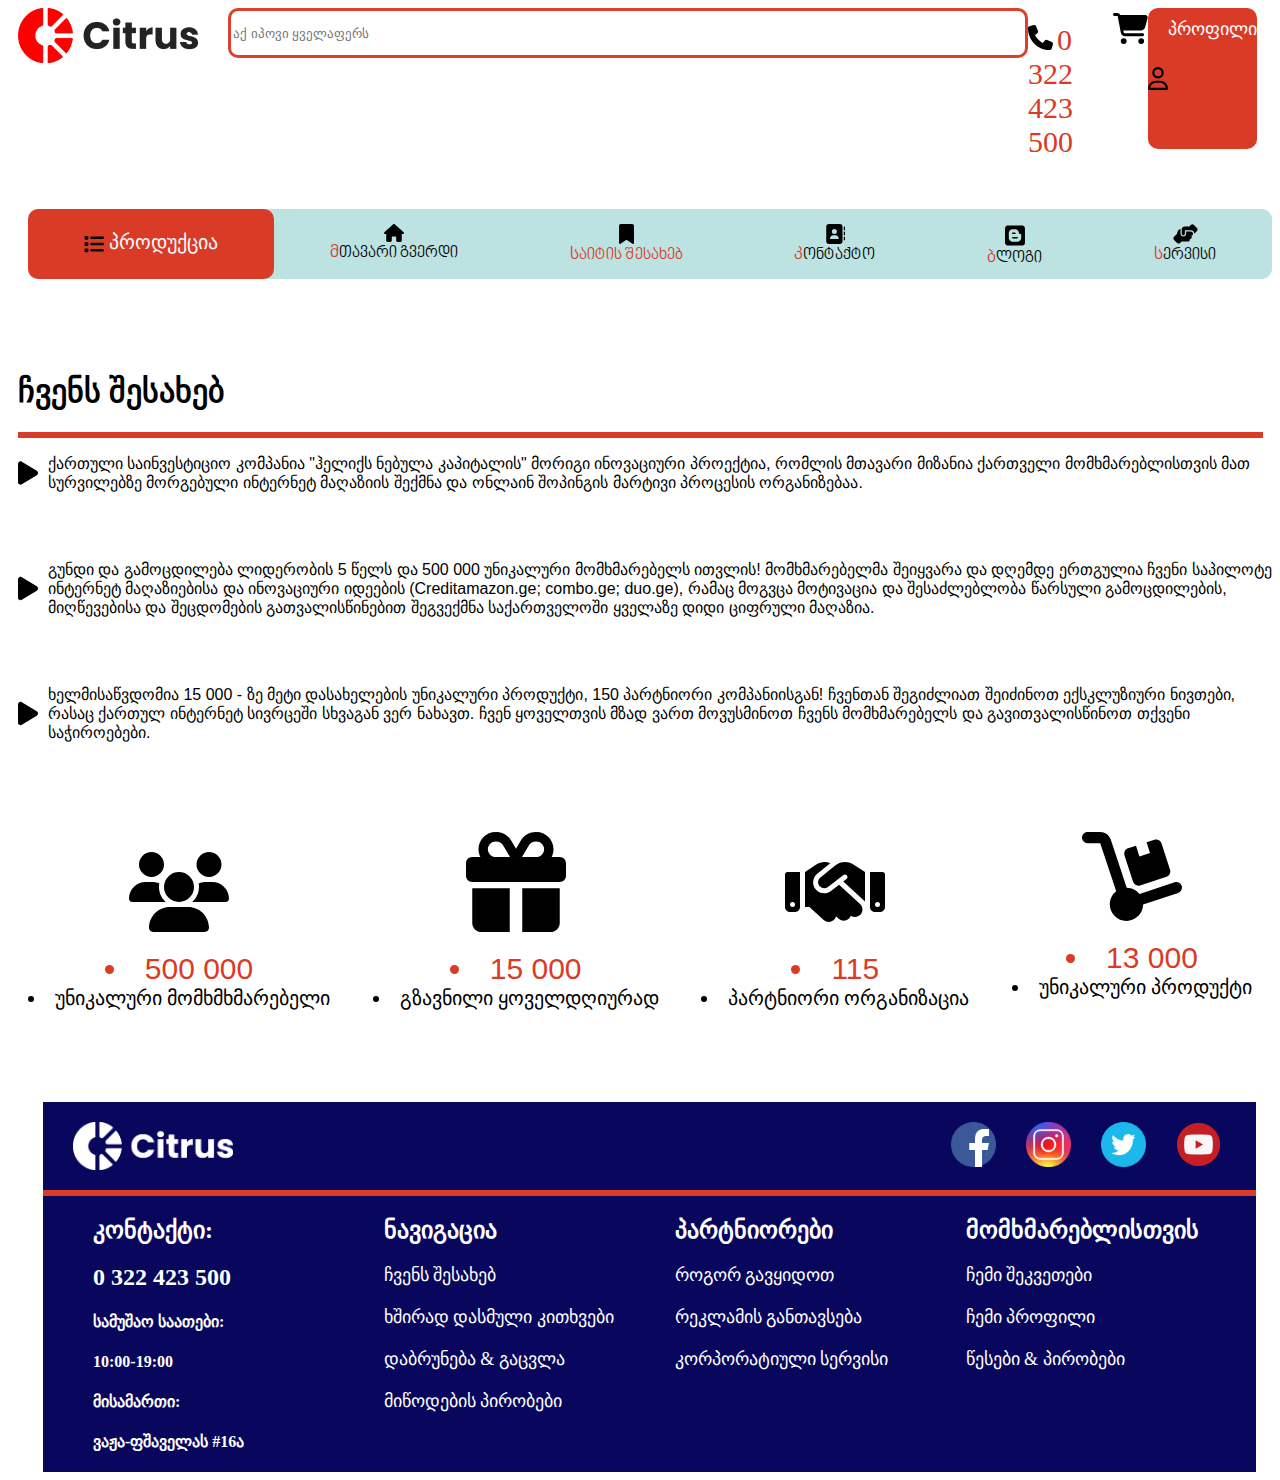
<file: about.html>
<html>
    <head>
        <title>about</title>
        <link rel="stylesheet" href="style/about.css">


        <meta charset="utf-8">

        <meta author="nika bitarishvili">

        <meta  name="keyword" content="shop, online shoppon">

        <meta name="viewpoint" content="width=device=width">
    </head>

    <body>
        
        <header>
            <nav>
                <div class="firstNav">


                    <div class="Cirus">
                        <img src="images\logo.png" width="180px" alt="">                     
                    </div>


                    <div class="search">
                        <input type="search" placeholder="აქ იპოვი ყველაფერს">
                    </div>



                    <div class="phone">
                        <div>
                            <img src="images\phone-solid (2).svg" width="25px" alt="">
                            <a href="">0 322 423 500</a>
                        </div>
                    </div>


                    <div class="shop">
                        <img src="images\cart-shopping-solid (1).svg" width="35px" alt="">    
                    </div>


                    <div class="user">
                        <img src="images\user-regular (1).svg" width="20px" alt="">
                        <a href="user.html">პროფილი</a>
                    </div>


                </div>






            <div class="secondnav1">


                <div class="secondnav2">

                    <div class="product">
                        <div id="proimg">
                            <img src="images\list-solid.svg" width="20px" alt="">
                        </div>
                        <div id="proa">
                            <a href="">პროდუქცია</a>
                        </div>
                        
                    </div>


                    <div class="mane">
                        <div>
                            <img src="images\house-solid (1).svg" width="20px" alt="">
                        </div>
                        <div class="mane1">
                            <a href="index.html">მთავარი გვერდი</a>
                        </div>
                        
                    </div>


                    <div class="about">
                        <div>
                            <img src="images\bookmark-solid.svg" width="15px" alt="">
                        </div>
                        <div class="mane1">
                            <a href="">საიტის შესახებ</a>
                        </div>
                       
                    </div>


                    <div class="contact">
                        <div>
                            <img src="images\address-book-solid.svg" width="20px" alt="">
                        </div>
                        <div class="mane1">
                            <a href="contact.html">კონტაქტო</a>
                        </div>
                        
                    </div>


                    <div class="blog">
                        <div>
                            <img src="images\blogger.svg" width="20px" alt="">
                        </div>
                        <div class="mane1">
                            <a href="blog.html">ბლოგი</a>
                        </div>
                        
                    </div>


                    <div class="service">
                        <div>
                            <img src="images\handshake-angle-solid.svg" width="25px" alt="">
                        </div>
                        <div class="mane1">
                            <a href="service.html">სერვისი</a>
                        </div>
                        
                    </div>



                </div>



               </div>
            </nav>
           

            
        </header>


<br>
<br>
<br>
<br>



        <main>
  <h1>ჩვენს შესახებ</h1>

  <div class="line2"></div>



  <div class="abou">


    <div class="abou1">
        <img src="images\arrow.svg" width="20px" alt="">
        <p> ქართული საინვესტიციო კომპანია "ჰელიქს ნებულა კაპიტალის" მორიგი ინოვაციური პროექტია, რომლის მთავარი მიზანია ქართველი მომხმარებლისთვის მათ სურვილებზე მორგებული ინტერნეტ მაღაზიის შექმნა და ონლაინ შოპინგის მარტივი პროცესის ორგანიზებაა.</p>
    </div>
<br>
<br>
    <div class="abou1">
        <img src="images\arrow.svg" width="20px" alt="">
        <p> გუნდი და გამოცდილება ლიდერობის 5 წელს და 500 000 უნიკალური მომხმარებელს ითვლის! მომხმარებელმა შეიყვარა და დღემდე ერთგულია ჩვენი საპილოტე ინტერნეტ მაღაზიებისა და ინოვაციური იდეების (Creditamazon.ge; combo.ge; duo.ge), რამაც მოგვცა მოტივაცია და შესაძლებლობა წარსული გამოცდილების, მიღწევებისა და შეცდომების გათვალისწინებით შეგვექმნა საქართველოში ყველაზე დიდი ციფრული მაღაზია.</p>
    </div>
<br>
<br>

    <div class="abou1">
        <img src="images\arrow.svg" width="20px" alt="">
        <p>  ხელმისაწვდომია 15 000 - ზე მეტი დასახელების უნიკალური პროდუქტი, 150 პარტნიორი კომპანიისგან! ჩვენთან შეგიძლიათ შეიძინოთ ექსკლუზიური ნივთები, რასაც ქართულ ინტერნეტ სივრცეში სხვაგან ვერ ნახავთ. ჩვენ ყოველთვის მზად ვართ მოვუსმინოთ ჩვენს მომხმარებელს და გავითვალისწინოთ თქვენი საჭიროებები.</p>
    </div>
<br>
<br>
<br>
    



  </div>




  <div class="abou2">
    <div class="unic">
        <img src="images\people.svg" width="100px" alt="">
        <br>
        <li id="li1">500 000</li>
        <li>უნიკალური მომხმხმარებელი</li>
    </div>
    <div>
        <img src="images\box.svg" width="100px"  alt="">
        <li id="li1">15 000</li>
        <li>გზავნილი ყოველდღიურად</li>
    </div>
    <div class="part">
        <img src="images\partner.svg" width="100px"  alt="">
        <li id="li1">115</li>
        <li>პარტნიორი ორგანიზაცია</li>
    </div>
    <div>
        <img src="images\solid.svg" width="100px"  alt="">
        <li id="li1">13 000</li>
        <li>უნიკალური პროდუქტი</li>
    </div>
</div>


  

           
        </main>



<br>
<br>
<br>
<br>



        <footer>

<div class="foot2">


    <div class="foot1">
    
    
    
        <div class="logo">
            <img src="images\Citrus.png" width="160px" alt="">
        </div>
    
        <div class="icon">
            
            
            <div>
                <img src="images\facebook.webp" width="45x" alt="">
            </div>
    
            <div>
                <img src="images\instagram.webp" width="45px" alt="">
            </div>
    
            <div>
                <img src="images\twitter_circle-512.webp" width="45px" alt="">
            </div>
    
            <div>
                <img src="images\youtube.png" width="45px" alt="">
            </div>
    
           
        
        
        </div>

    </div>





        <div class="line3"></div>



        <div class="foot3">

            <div>
                <h2>კონტაქტი:</h2>
                <h2>0 322 423 500</h2>
                <h4>სამუშაო საათები:</h4>
                <h4>10:00-19:00</h4>
                <h4>მისამართი:</h4>
                <h4>ვაჟა-ფშაველას #16ა</h4>
            </div>


            <div class="navigation">
                <h2>ნავიგაცია</h2>
                <a href="">ჩვენს შესახებ</a>
                <a href="">ხშირად დასმული კითხვები</a>
                <a href="">დაბრუნება & გაცვლა</a>
                <a href="">მიწოდების პირობები</a>
                
            </div>


            <div class="partner">
                <h2>პარტნიორები</h2>
                <a href="">როგორ გავყიდოთ</a>
                <a href="">რეკლამის განთავსება</a>
                <a href="">კორპორატიული სერვისი</a>
                
               
            </div>


            <div class="momxmarebeli">
                <h2>მომხმარებლისთვის</h2>
                <div class="momxmarebeli1">                    
                    <a href="">ჩემი შეკვეთები</a> 
                    <a href="">ჩემი პროფილი</a> 
                    <a href="">წესები & პირობები</a>
                </div>
            </div>

        </div>

</div>


        </footer>
    </body>
</html>
</file>
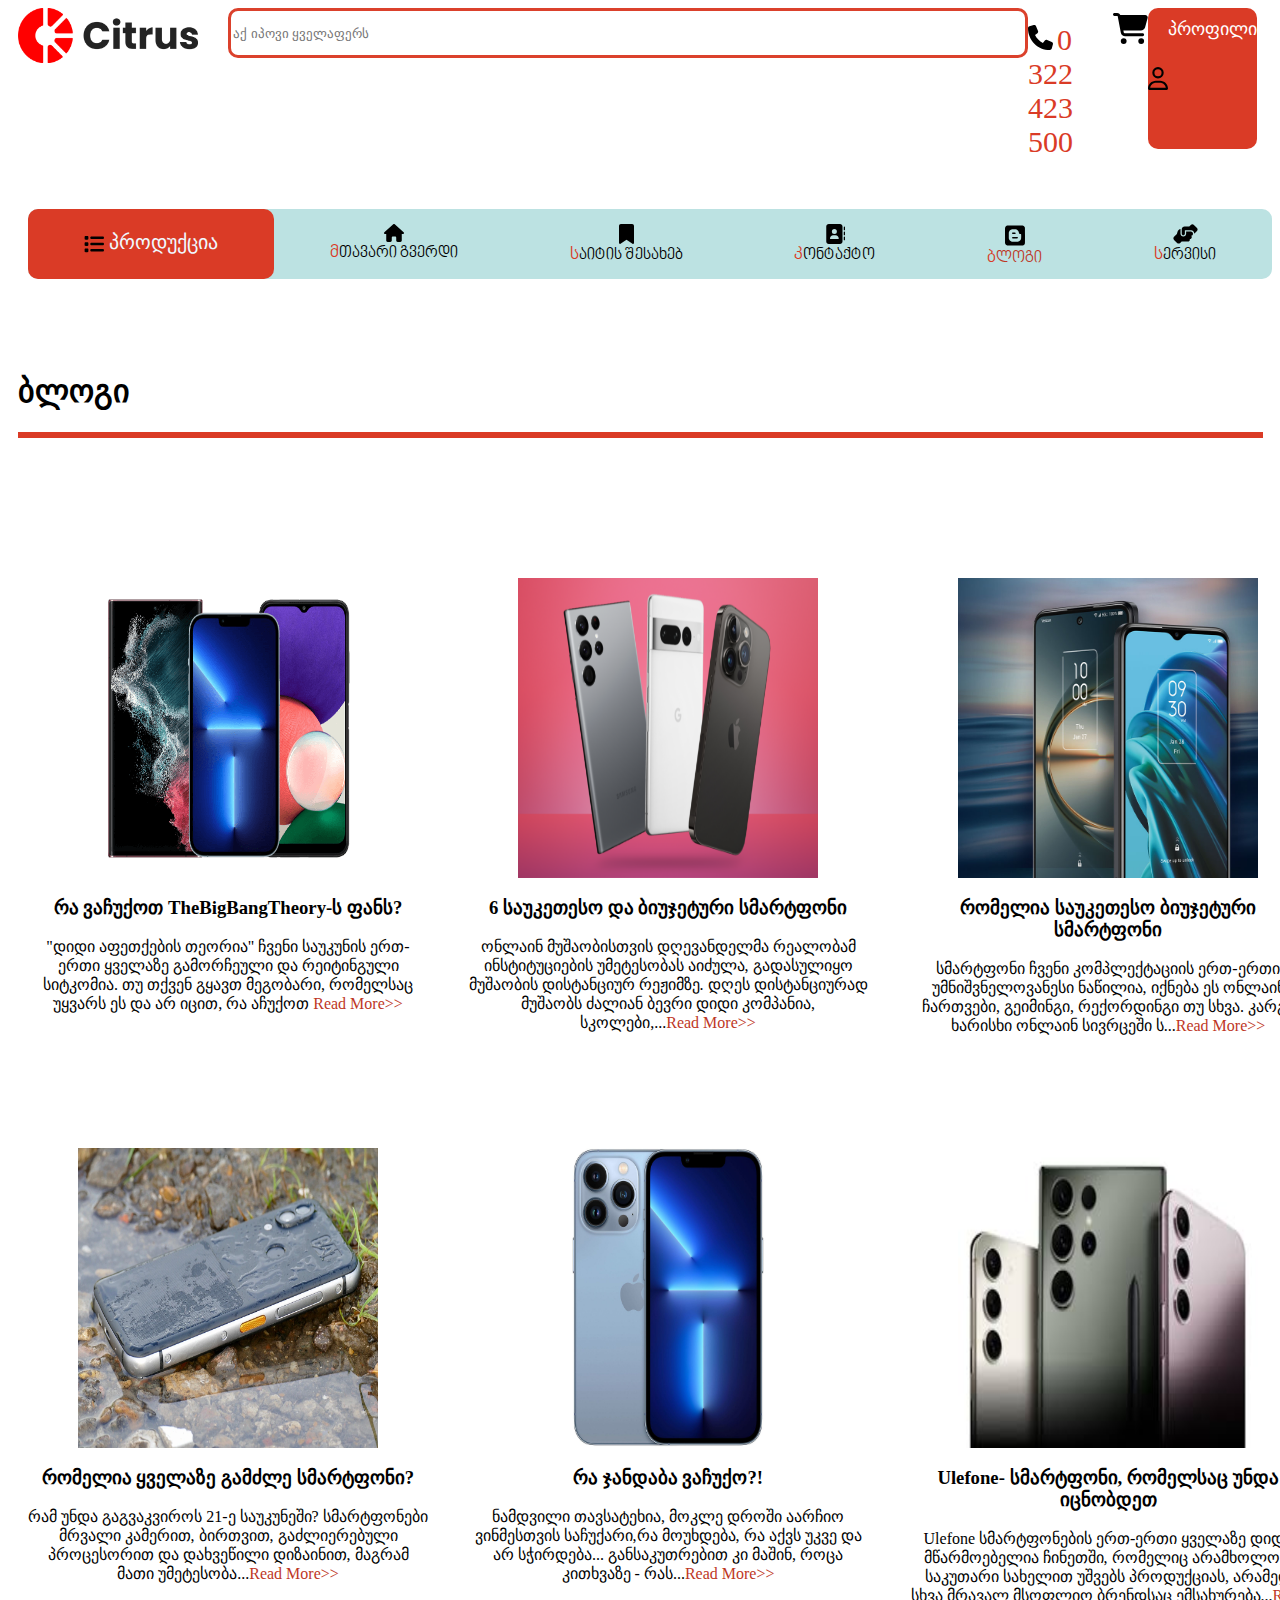
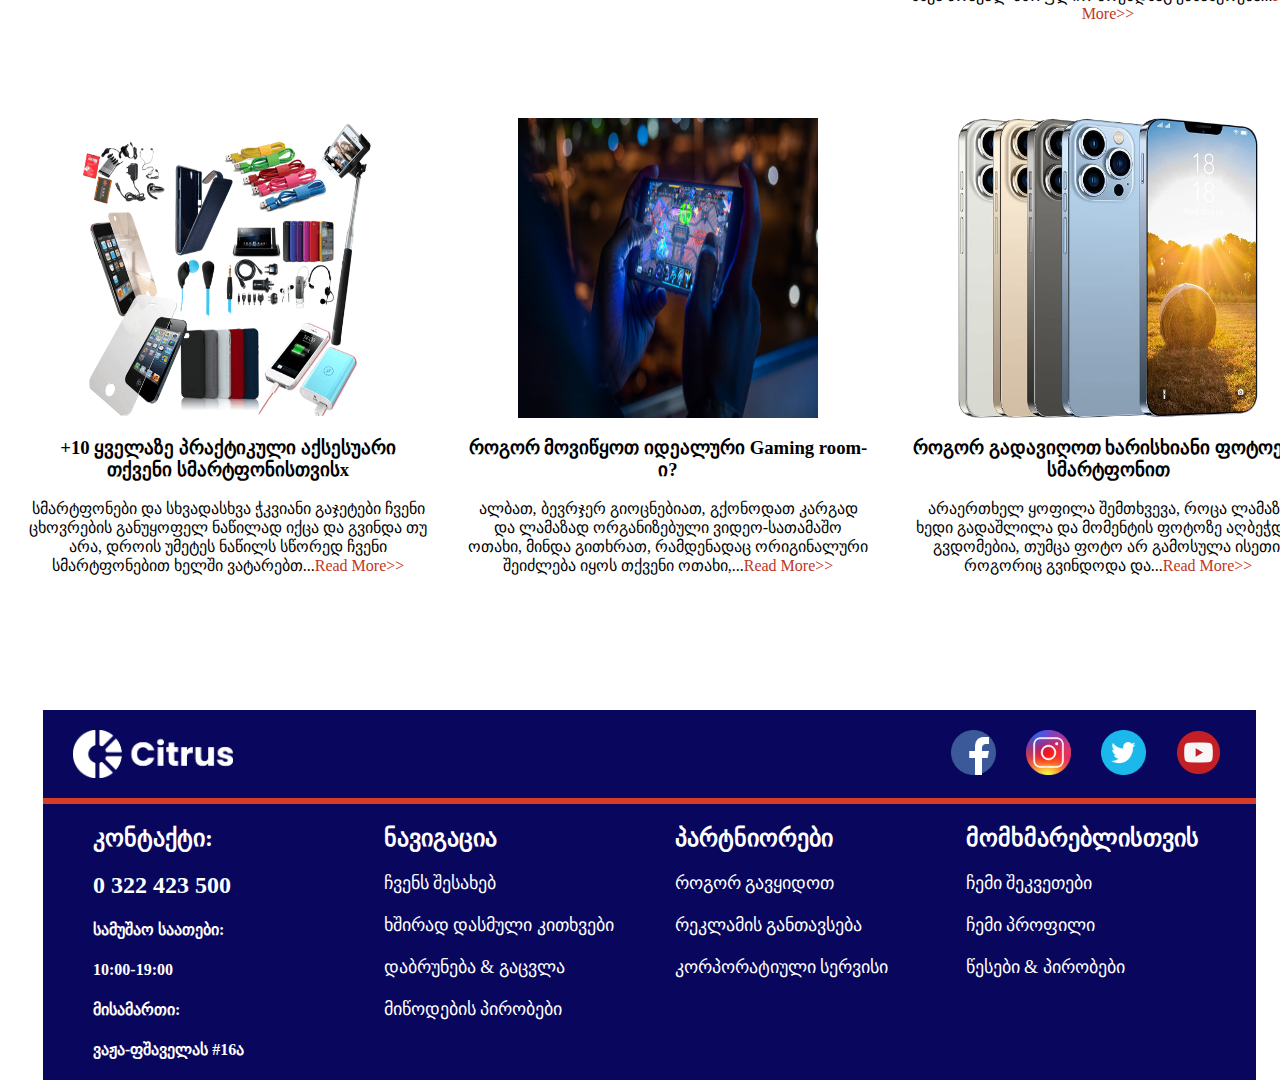
<file: blog.html>
<html>
    <head>
        <title>blog</title>
        <link rel="stylesheet" href="style/blog.css">


        <meta charset="utf-8">

        <meta author="nika bitarishvili">

        <meta  name="keyword" content="shop, online shoppon">

        <meta name="viewpoint" content="width=device=width">
    </head>

    <body>
        
        <header>
            <nav>
                <div class="firstNav">


                    <div class="Cirus">
                        <img src="images\logo.png" width="180px" alt="">                     
                    </div>


                    <div class="search">
                        <input type="search" placeholder="აქ იპოვი ყველაფერს">
                    </div>



                    <div class="phone">
                        <div>
                            <img src="images\phone-solid (2).svg" width="25px" alt="">
                            <a href="">0 322 423 500</a>
                        </div>
                    </div>


                    <div class="shop">
                        <img src="images\cart-shopping-solid (1).svg" width="35px" alt="">    
                    </div>


                    <div class="user">
                        <img src="images\user-regular (1).svg" width="20px" alt="">
                        <a href="login.html">პროფილი</a>
                    </div>


                </div>






            <div class="secondnav1">


                <div class="secondnav2">

                    <div class="product">
                        <div id="proimg">
                            <img src="images\list-solid.svg" width="20px" alt="">
                        </div>
                        <div id="proa">
                            <a href="">პროდუქცია</a>
                        </div>
                        
                    </div>


                    <div class="mane">
                        <div>
                            <img src="images\house-solid (1).svg" width="20px" alt="">
                        </div>
                        <div class="mane1">
                            <a href="index.html">მთავარი გვერდი</a>
                        </div>
                        
                    </div>


                    <div class="about">
                        <div>
                            <img src="images\bookmark-solid.svg" width="15px" alt="">
                        </div>
                        <div class="mane1">
                            <a href="about.html">საიტის შესახებ</a>
                        </div>
                       
                    </div>


                    <div class="contact">
                        <div>
                            <img src="images\address-book-solid.svg" width="20px" alt="">
                        </div>
                        <div class="mane1">
                            <a href="contact.html">კონტაქტო</a>
                        </div>
                        
                    </div>


                    <div class="blog">
                        <div>
                            <img src="images\blogger.svg" width="20px" alt="">
                        </div>
                        <div class="mane1">
                            <a href="blog.html">ბლოგი</a>
                        </div>
                        
                    </div>


                    <div class="service">
                        <div>
                            <img src="images\handshake-angle-solid.svg" width="25px" alt="">
                        </div>
                        <div class="mane1">
                            <a href="service.html">სერვისი</a>
                        </div>
                        
                    </div>



                </div>



               </div>
            </nav>
           

            
        </header>


<br>
<br>
<br>
<br>



        <main>
  <h1>ბლოგი</h1>

  <div class="line2"></div>
<br>
<br>
<br>
<br>
<br>

<div class="blo">


    <div>
        <img src="images\ra vachuqot.png" alt="" width="300px" height="300px">
        <h3>რა ვაჩუქოთ TheBigBangTheory-ს ფანს?</h3>
        <p class="text">
            "დიდი აფეთქების თეორია" ჩვენი საუკუნის ერთ-ერთი ყველაზე გამორჩეული და რეიტინგული სიტკომია. თუ თქვენ გყავთ მეგობარი, რომელსაც უყვარს ეს და არ იცით, რა აჩუქოთ <a type="submit" id="readmore">Read More>></a>
        </p>
       
    </div>

    <div>
        <img src="images\6sauketeso.webp" alt="" width="300px" height="300px">
        <h3>6 საუკეთესო და ბიუჯეტური სმარტფონი</h3>
        <p> ონლაინ მუშაობისთვის
            დღევანდელმა რეალობამ ინსტიტუციების უმეტესობას აიძულა, გადასულიყო მუშაობის დისტანციურ რეჟიმზე. დღეს დისტანციურად მუშაობს ძალიან ბევრი დიდი კომპანია, სკოლები,...<a type="submit" id="readmore1">Read More>></a></p>
    </div>

    <div>
        <img src="images\smartphone.jpg" alt="" width="300px" height="300px">
        <h3>რომელია საუკეთესო ბიუჯეტური სმარტფონი</h3>
        <p>
            სმარტფონი ჩვენი  კომპლექტაციის ერთ-ერთი უმნიშვნელოვანესი ნაწილია, იქნება ეს ონლაინ ჩართვები, გეიმინგი, რექორდინგი თუ სხვა. კარგი ხარისხი ონლაინ სივრცეში ს...<a id="readmore2">Read More>></a></p>
    </div>

    <div>
        <img src="images\gamdzle.webp" alt="" width="300px" height="300px">
        <h3>რომელია ყველაზე გამძლე სმარტფონი?</h3>
        <p>
            რამ უნდა გაგვაკვიროს 21-ე საუკუნეში?   სმარტფონები მრვალი კამერით, ბირთვით, გაძლიერებული პროცესორით და დახვეწილი დიზაინით, მაგრამ მათი უმეტესობა...<a class="readmore" href="blog3.html">Read More>></a></p>
    </div>

    <div>
        <img src="images\ra vachuqo.jpg" alt="" width="300px" height="300px">
        <h3>რა ჯანდაბა ვაჩუქო?!</h3>
        <p>
            ნამდვილი თავსატეხია, მოკლე დროში აარჩიო ვინმესთვის საჩუქარი,რა მოუხდება, რა აქვს უკვე და არ სჭირდება... განსაკუთრებით კი მაშინ, როცა კითხვაზე - რას...<a class="readmore" href="blog3.html">Read More>></a></p>
    </div>

    <div>
        <img src="images\camera.jpeg" alt="" width="300px" height="300px">
        <h3>Ulefone- სმარტფონი, რომელსაც უნდა იცნობდეთ</h3>
        <p>
            Ulefone სმარტფონების ერთ-ერთი ყველაზე დიდი მწარმოებელია ჩინეთში, რომელიც არამხოლოდ საკუთარი სახელით უშვებს პროდუქციას, არამედ სხვა მრავალ მსოფლიო ბრენდსაც ემსახურება...<a class="readmore" href="blog3.html">Read More>></a></p>
    </div>

    <div>
        <img src="images\aqsesuari.png" alt="" width="300px" height="300px">
        <h3>+10 ყველაზე პრაქტიკული აქსესუარი თქვენი სმარტფონისთვისx</h3>
        <p>
            სმარტფონები და სხვადასხვა ჭკვიანი გაჯეტები ჩვენი ცხოვრების განუყოფელ ნაწილად იქცა და გვინდა თუ არა, დროის უმეტეს ნაწილს სწორედ ჩვენი სმარტფონებით ხელში ვატარებთ...<a class="readmore" href="blog3.html">Read More>></a></p>
    </div>

    <div>
        <img src="images\gaming.jpg" alt="" width="300px" height="300px">
        <h3>როგორ მოვიწყოთ იდეალური Gaming room-ი?</h3>
        <p>
            ალბათ,  ბევრჯერ გიოცნებიათ, გქონოდათ კარგად და ლამაზად ორგანიზებული ვიდეო-სათამაშო ოთახი, მინდა გითხრათ, რამდენადაც ორიგინალური შეიძლება იყოს თქვენი ოთახი,...<a class="readmore" href="blog3.html">Read More>></a></p>
    </div>
    
    <div>
        <img src="images\iphone.jpg" alt="" width="300px" height="300px">
        <h3>როგორ გადავიღოთ ხარისხიანი ფოტოები სმარტფონით</h3>
        <p>
            არაერთხელ ყოფილა შემთხვევა, როცა ლამაზი ხედი გადაშლილა და მომენტის ფოტოზე აღბეჭდვა გვდომებია, თუმცა ფოტო არ გამოსულა ისეთი, როგორიც გვინდოდა და...<a class="readmore" href="blog3.html">Read More>></a></p>
    </div>


</div>

  
  
        </main>


        <script type="text/javascript" src="scripts/redMore.js"></script>
        <script type="text/javascript" src="scripts/redMore1.js"></script>
        <script type="text/javascript" src="scripts/redMore2.js"></script>



<br>
<br>
<br>
<br>



        <footer>

<div class="foot2">


    <div class="foot1">
    
    
    
        <div class="logo">
            <img src="images\Citrus.png" width="160px" alt="">
        </div>
    
        <div class="icon">
            
            
            <div>
                <img src="images\facebook.webp" width="45x" alt="">
            </div>
    
            <div>
                <img src="images\instagram.webp" width="45px" alt="">
            </div>
    
            <div>
                <img src="images\twitter_circle-512.webp" width="45px" alt="">
            </div>
    
            <div>
                <img src="images\youtube.png" width="45px" alt="">
            </div>
    
           
        
        
        </div>

    </div>





        <div class="line3"></div>



        <div class="foot3">

            <div>
                <h2>კონტაქტი:</h2>
                <h2>0 322 423 500</h2>
                <h4>სამუშაო საათები:</h4>
                <h4>10:00-19:00</h4>
                <h4>მისამართი:</h4>
                <h4>ვაჟა-ფშაველას #16ა</h4>
            </div>


            <div class="navigation">
                <h2>ნავიგაცია</h2>
                <a href="">ჩვენს შესახებ</a>
                <a href="">ხშირად დასმული კითხვები</a>
                <a href="">დაბრუნება & გაცვლა</a>
                <a href="">მიწოდების პირობები</a>
                
            </div>


            <div class="partner">
                <h2>პარტნიორები</h2>
                <a href="">როგორ გავყიდოთ</a>
                <a href="">რეკლამის განთავსება</a>
                <a href="">კორპორატიული სერვისი</a>
                
               
            </div>


            <div class="momxmarebeli">
                <h2>მომხმარებლისთვის</h2>
                <div class="momxmarebeli1">                    
                    <a href="">ჩემი შეკვეთები</a> 
                    <a href="">ჩემი პროფილი</a> 
                    <a href="">წესები & პირობები</a>
                </div>
            </div>

        </div>

</div>


        </footer>
    </body>
</html>
</file>
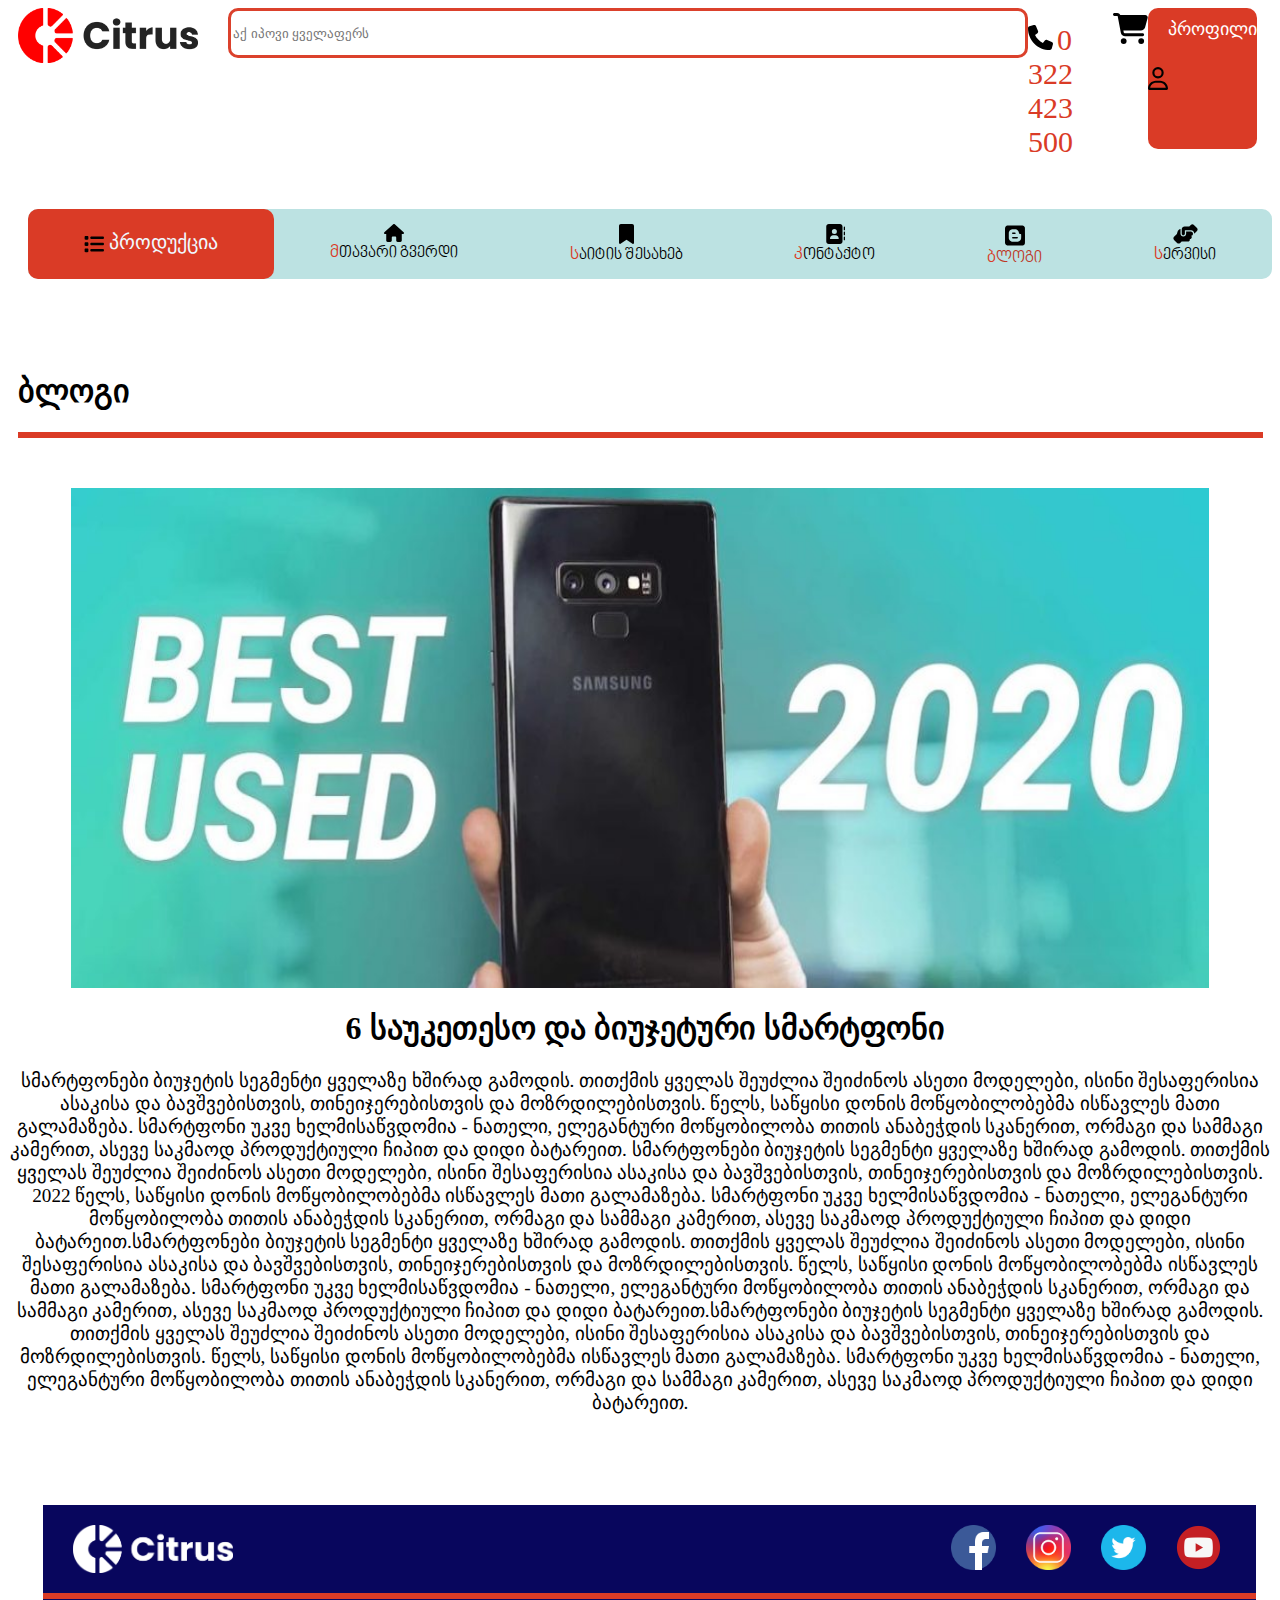
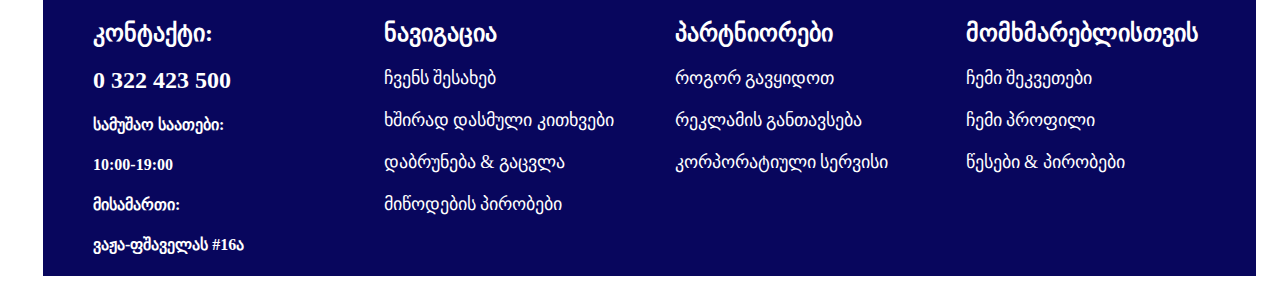
<file: blog1.html>
<html>
    <head>
        <title>blog</title>
        <link rel="stylesheet" href="style/blog.css">


        <meta charset="utf-8">

        <meta author="nika bitarishvili">

        <meta  name="keyword" content="shop, online shoppon">

        <meta name="viewpoint" content="width=device=width">
    </head>

    <body>
        
        <header>
            <nav>
                <div class="firstNav">


                    <div class="Cirus">
                        <img src="images\logo.png" width="180px" alt="">                     
                    </div>


                    <div class="search">
                        <input type="search" placeholder="აქ იპოვი ყველაფერს">
                    </div>



                    <div class="phone">
                        <div>
                            <img src="images\phone-solid (2).svg" width="25px" alt="">
                            <a href="">0 322 423 500</a>
                        </div>
                    </div>


                    <div class="shop">
                        <img src="images\cart-shopping-solid (1).svg" width="35px" alt="">    
                    </div>


                    <div class="user">
                        <img src="images\user-regular (1).svg" width="20px" alt="">
                        <a href="login.html">პროფილი</a>
                    </div>


                </div>






            <div class="secondnav1">


                <div class="secondnav2">

                    <div class="product">
                        <div id="proimg">
                            <img src="images\list-solid.svg" width="20px" alt="">
                        </div>
                        <div id="proa">
                            <a href="">პროდუქცია</a>
                        </div>
                        
                    </div>


                    <div class="mane">
                        <div>
                            <img src="images\house-solid (1).svg" width="20px" alt="">
                        </div>
                        <div class="mane1">
                            <a href="index.html">მთავარი გვერდი</a>
                        </div>
                        
                    </div>


                    <div class="about">
                        <div>
                            <img src="images\bookmark-solid.svg" width="15px" alt="">
                        </div>
                        <div class="mane1">
                            <a href="about.html">საიტის შესახებ</a>
                        </div>
                       
                    </div>


                    <div class="contact">
                        <div>
                            <img src="images\address-book-solid.svg" width="20px" alt="">
                        </div>
                        <div class="mane1">
                            <a href="contact.html">კონტაქტო</a>
                        </div>
                        
                    </div>


                    <div class="blog">
                        <div>
                            <img src="images\blogger.svg" width="20px" alt="">
                        </div>
                        <div class="mane1">
                            <a href="blog.html">ბლოგი</a>
                        </div>
                        
                    </div>


                    <div class="service">
                        <div>
                            <img src="images\handshake-angle-solid.svg" width="25px" alt="">
                        </div>
                        <div class="mane1">
                            <a href="service.html">სერვისი</a>
                        </div>
                        
                    </div>



                </div>



               </div>
            </nav>
           

            
        </header>


<br>
<br>
<br>
<br>



        <main>
  <h1>ბლოგი</h1>

  <div class="line2"></div>



  <div class="blog12">
    <img src="images/6sauketeso.jpg" alt="" width="90%"; height="500px">

    
  </div>

  <div class="satauri">
    <h1>6 საუკეთესო და ბიუჯეტური სმარტფონი</h1>
    </div>

  <div class="textBlog">
    <p>სმარტფონები ბიუჯეტის სეგმენტი ყველაზე ხშირად გამოდის. თითქმის ყველას შეუძლია შეიძინოს ასეთი მოდელები, ისინი შესაფერისია ასაკისა და ბავშვებისთვის, თინეიჯერებისთვის და მოზრდილებისთვის. წელს, საწყისი დონის მოწყობილობებმა ისწავლეს მათი გალამაზება. სმარტფონი უკვე ხელმისაწვდომია - ნათელი, ელეგანტური მოწყობილობა თითის ანაბეჭდის სკანერით, ორმაგი და სამმაგი კამერით, ასევე საკმაოდ პროდუქტიული ჩიპით და დიდი ბატარეით. სმარტფონები ბიუჯეტის სეგმენტი ყველაზე ხშირად გამოდის. თითქმის ყველას შეუძლია შეიძინოს ასეთი მოდელები, ისინი შესაფერისია ასაკისა და ბავშვებისთვის, თინეიჯერებისთვის და მოზრდილებისთვის. 2022 წელს, საწყისი დონის მოწყობილობებმა ისწავლეს მათი გალამაზება. სმარტფონი უკვე ხელმისაწვდომია - ნათელი, ელეგანტური მოწყობილობა თითის ანაბეჭდის სკანერით, ორმაგი და სამმაგი კამერით, ასევე საკმაოდ პროდუქტიული ჩიპით და დიდი ბატარეით.სმარტფონები ბიუჯეტის სეგმენტი ყველაზე ხშირად გამოდის. თითქმის ყველას შეუძლია შეიძინოს ასეთი მოდელები, ისინი შესაფერისია ასაკისა და ბავშვებისთვის, თინეიჯერებისთვის და მოზრდილებისთვის.  წელს, საწყისი დონის მოწყობილობებმა ისწავლეს მათი გალამაზება. სმარტფონი უკვე ხელმისაწვდომია - ნათელი, ელეგანტური მოწყობილობა თითის ანაბეჭდის სკანერით, ორმაგი და სამმაგი კამერით, ასევე საკმაოდ პროდუქტიული ჩიპით და დიდი ბატარეით.სმარტფონები ბიუჯეტის სეგმენტი ყველაზე ხშირად გამოდის. თითქმის ყველას შეუძლია შეიძინოს ასეთი მოდელები, ისინი შესაფერისია ასაკისა და ბავშვებისთვის, თინეიჯერებისთვის და მოზრდილებისთვის. წელს, საწყისი დონის მოწყობილობებმა ისწავლეს მათი გალამაზება. სმარტფონი უკვე ხელმისაწვდომია - ნათელი, ელეგანტური მოწყობილობა თითის ანაბეჭდის სკანერით, ორმაგი და სამმაგი კამერით, ასევე საკმაოდ პროდუქტიული ჩიპით და დიდი ბატარეით.





    </p>
  </div>


</div>

  
  
        </main>



<br>
<br>
<br>
<br>



        <footer>

<div class="foot2">


    <div class="foot1">
    
    
    
        <div class="logo">
            <img src="images\Citrus.png" width="160px" alt="">
        </div>
    
        <div class="icon">
            
            
            <div>
                <img src="images\facebook.webp" width="45x" alt="">
            </div>
    
            <div>
                <img src="images\instagram.webp" width="45px" alt="">
            </div>
    
            <div>
                <img src="images\twitter_circle-512.webp" width="45px" alt="">
            </div>
    
            <div>
                <img src="images\youtube.png" width="45px" alt="">
            </div>
    
           
        
        
        </div>

    </div>





        <div class="line3"></div>



        <div class="foot3">

            <div>
                <h2>კონტაქტი:</h2>
                <h2>0 322 423 500</h2>
                <h4>სამუშაო საათები:</h4>
                <h4>10:00-19:00</h4>
                <h4>მისამართი:</h4>
                <h4>ვაჟა-ფშაველას #16ა</h4>
            </div>


            <div class="navigation">
                <h2>ნავიგაცია</h2>
                <a href="">ჩვენს შესახებ</a>
                <a href="">ხშირად დასმული კითხვები</a>
                <a href="">დაბრუნება & გაცვლა</a>
                <a href="">მიწოდების პირობები</a>
                
            </div>


            <div class="partner">
                <h2>პარტნიორები</h2>
                <a href="">როგორ გავყიდოთ</a>
                <a href="">რეკლამის განთავსება</a>
                <a href="">კორპორატიული სერვისი</a>
                
               
            </div>


            <div class="momxmarebeli">
                <h2>მომხმარებლისთვის</h2>
                <div class="momxmarebeli1">                    
                    <a href="">ჩემი შეკვეთები</a> 
                    <a href="">ჩემი პროფილი</a> 
                    <a href="">წესები & პირობები</a>
                </div>
            </div>

        </div>

</div>


        </footer>
    </body>
</html>
</file>
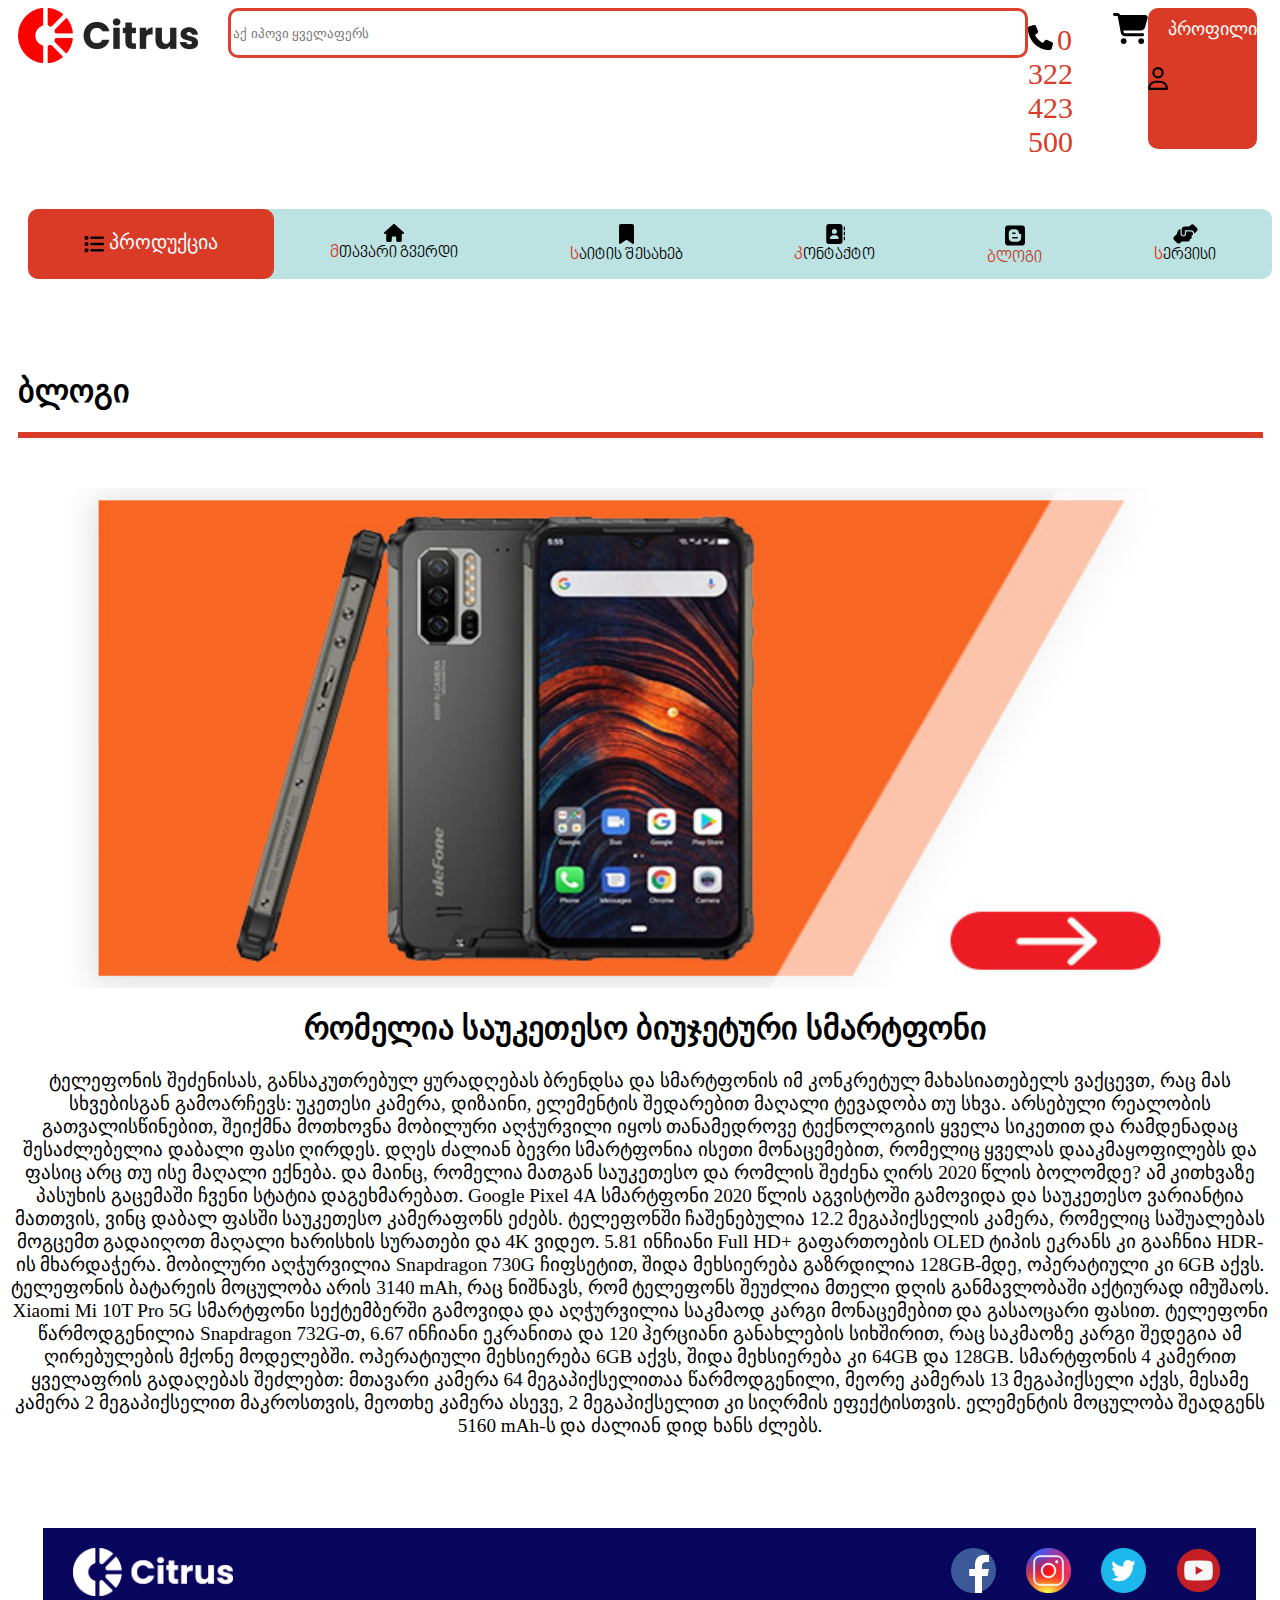
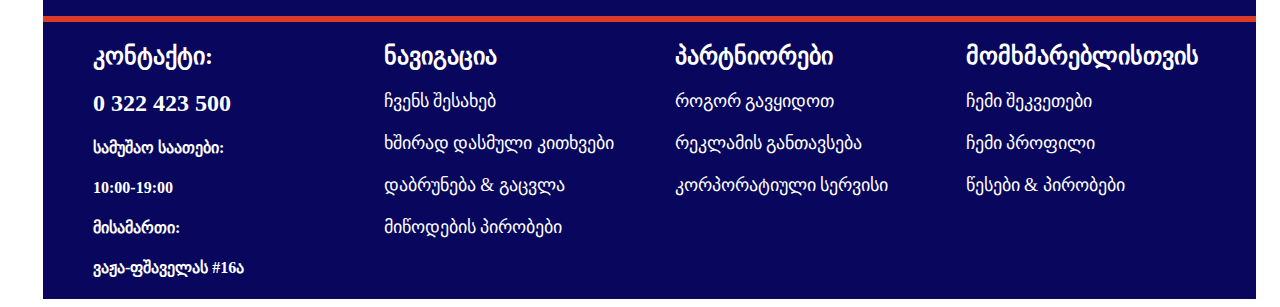
<file: blog2.html>
<html>
    <head>
        <title>blog</title>
        <link rel="stylesheet" href="style/blog.css">


        <meta charset="utf-8">

        <meta author="nika bitarishvili">

        <meta  name="keyword" content="shop, online shoppon">

        <meta name="viewpoint" content="width=device=width">
    </head>

    <body>
        
        <header>
            <nav>
                <div class="firstNav">


                    <div class="Cirus">
                        <img src="images\logo.png" width="180px" alt="">                     
                    </div>


                    <div class="search">
                        <input type="search" placeholder="აქ იპოვი ყველაფერს">
                    </div>



                    <div class="phone">
                        <div>
                            <img src="images\phone-solid (2).svg" width="25px" alt="">
                            <a href="">0 322 423 500</a>
                        </div>
                    </div>


                    <div class="shop">
                        <img src="images\cart-shopping-solid (1).svg" width="35px" alt="">    
                    </div>


                    <div class="user">
                        <img src="images\user-regular (1).svg" width="20px" alt="">
                        <a href="login.html">პროფილი</a>
                    </div>


                </div>






            <div class="secondnav1">


                <div class="secondnav2">

                    <div class="product">
                        <div id="proimg">
                            <img src="images\list-solid.svg" width="20px" alt="">
                        </div>
                        <div id="proa">
                            <a href="">პროდუქცია</a>
                        </div>
                        
                    </div>


                    <div class="mane">
                        <div>
                            <img src="images\house-solid (1).svg" width="20px" alt="">
                        </div>
                        <div class="mane1">
                            <a href="index.html">მთავარი გვერდი</a>
                        </div>
                        
                    </div>


                    <div class="about">
                        <div>
                            <img src="images\bookmark-solid.svg" width="15px" alt="">
                        </div>
                        <div class="mane1">
                            <a href="about.html">საიტის შესახებ</a>
                        </div>
                       
                    </div>


                    <div class="contact">
                        <div>
                            <img src="images\address-book-solid.svg" width="20px" alt="">
                        </div>
                        <div class="mane1">
                            <a href="contact.html">კონტაქტო</a>
                        </div>
                        
                    </div>


                    <div class="blog">
                        <div>
                            <img src="images\blogger.svg" width="20px" alt="">
                        </div>
                        <div class="mane1">
                            <a href="blog.html">ბლოგი</a>
                        </div>
                        
                    </div>


                    <div class="service">
                        <div>
                            <img src="images\handshake-angle-solid.svg" width="25px" alt="">
                        </div>
                        <div class="mane1">
                            <a href="service.html">სერვისი</a>
                        </div>
                        
                    </div>



                </div>



               </div>
            </nav>
           

            
        </header>


<br>
<br>
<br>
<br>



        <main>
  <h1>ბლოგი</h1>

  <div class="line2"></div>



  <div class="blog12">
    <img src="images/2020sauketeso.jpg" alt="" width="90%"; height="500px">

    
  </div>

  <div class="satauri">
    <h1>რომელია საუკეთესო ბიუჯეტური სმარტფონი</h1>
    </div>

  <div class="textBlog">
    <p>ტელეფონის შეძენისას, განსაკუთრებულ ყურადღებას ბრენდსა და სმარტფონის იმ კონკრეტულ მახასიათებელს ვაქცევთ, რაც მას სხვებისგან გამოარჩევს: უკეთესი კამერა, დიზაინი, ელემენტის შედარებით მაღალი ტევადობა თუ სხვა. არსებული რეალობის გათვალისწინებით, შეიქმნა მოთხოვნა მობილური აღჭურვილი იყოს თანამედროვე ტექნოლოგიის ყველა სიკეთით და რამდენადაც შესაძლებელია დაბალი ფასი ღირდეს. დღეს ძალიან ბევრი სმარტფონია ისეთი მონაცემებით, რომელიც ყველას დააკმაყოფილებს და ფასიც არც თუ ისე მაღალი ექნება. და მაინც, რომელია მათგან საუკეთესო და რომლის შეძენა ღირს 2020 წლის ბოლომდე? ამ კითხვაზე პასუხის გაცემაში ჩვენი სტატია დაგეხმარებათ.




        Google Pixel 4A
        
        სმარტფონი 2020 წლის აგვისტოში გამოვიდა და საუკეთესო ვარიანტია მათთვის, ვინც დაბალ ფასში საუკეთესო კამერაფონს ეძებს. ტელეფონში ჩაშენებულია 12.2 მეგაპიქსელის კამერა, რომელიც საშუალებას მოგცემთ გადაიღოთ მაღალი ხარისხის სურათები და 4K ვიდეო. 5.81 ინჩიანი Full HD+ გაფართოების OLED ტიპის ეკრანს კი გააჩნია HDR-ის მხარდაჭერა. მობილური აღჭურვილია Snapdragon 730G ჩიფსეტით, შიდა მეხსიერება გაზრდილია 128GB-მდე, ოპერატიული კი 6GB აქვს. ტელეფონის ბატარეის მოცულობა არის 3140 mAh, რაც ნიშნავს, რომ ტელეფონს შეუძლია მთელი დღის განმავლობაში აქტიურად იმუშაოს.
        
        
        
        
        Xiaomi Mi 10T Pro 5G
        
        სმარტფონი სექტემბერში გამოვიდა და აღჭურვილია საკმაოდ კარგი მონაცემებით და გასაოცარი ფასით. ტელეფონი წარმოდგენილია Snapdragon 732G-თ, 6.67 ინჩიანი ეკრანითა და 120 ჰერციანი განახლების სიხშირით, რაც საკმაოზე კარგი შედეგია ამ ღირებულების მქონე მოდელებში. ოპერატიული მეხსიერება 6GB აქვს, შიდა მეხსიერება კი 64GB და 128GB. სმარტფონის 4 კამერით ყველაფრის გადაღებას შეძლებთ: მთავარი კამერა 64 მეგაპიქსელითაა წარმოდგენილი, მეორე კამერას 13 მეგაპიქსელი აქვს, მესამე კამერა 2 მეგაპიქსელით მაკროსთვის, მეოთხე კამერა ასევე, 2 მეგაპიქსელით კი სიღრმის ეფექტისთვის. ელემენტის მოცულობა შეადგენს 5160 mAh-ს და ძალიან დიდ ხანს ძლებს.





    </p>
  </div>


</div>

  
  
        </main>



<br>
<br>
<br>
<br>



        <footer>

<div class="foot2">


    <div class="foot1">
    
    
    
        <div class="logo">
            <img src="images\Citrus.png" width="160px" alt="">
        </div>
    
        <div class="icon">
            
            
            <div>
                <img src="images\facebook.webp" width="45x" alt="">
            </div>
    
            <div>
                <img src="images\instagram.webp" width="45px" alt="">
            </div>
    
            <div>
                <img src="images\twitter_circle-512.webp" width="45px" alt="">
            </div>
    
            <div>
                <img src="images\youtube.png" width="45px" alt="">
            </div>
    
           
        
        
        </div>

    </div>





        <div class="line3"></div>



        <div class="foot3">

            <div>
                <h2>კონტაქტი:</h2>
                <h2>0 322 423 500</h2>
                <h4>სამუშაო საათები:</h4>
                <h4>10:00-19:00</h4>
                <h4>მისამართი:</h4>
                <h4>ვაჟა-ფშაველას #16ა</h4>
            </div>


            <div class="navigation">
                <h2>ნავიგაცია</h2>
                <a href="">ჩვენს შესახებ</a>
                <a href="">ხშირად დასმული კითხვები</a>
                <a href="">დაბრუნება & გაცვლა</a>
                <a href="">მიწოდების პირობები</a>
                
            </div>


            <div class="partner">
                <h2>პარტნიორები</h2>
                <a href="">როგორ გავყიდოთ</a>
                <a href="">რეკლამის განთავსება</a>
                <a href="">კორპორატიული სერვისი</a>
                
               
            </div>


            <div class="momxmarebeli">
                <h2>მომხმარებლისთვის</h2>
                <div class="momxmarebeli1">                    
                    <a href="">ჩემი შეკვეთები</a> 
                    <a href="">ჩემი პროფილი</a> 
                    <a href="">წესები & პირობები</a>
                </div>
            </div>

        </div>

</div>


        </footer>
    </body>
</html>
</file>
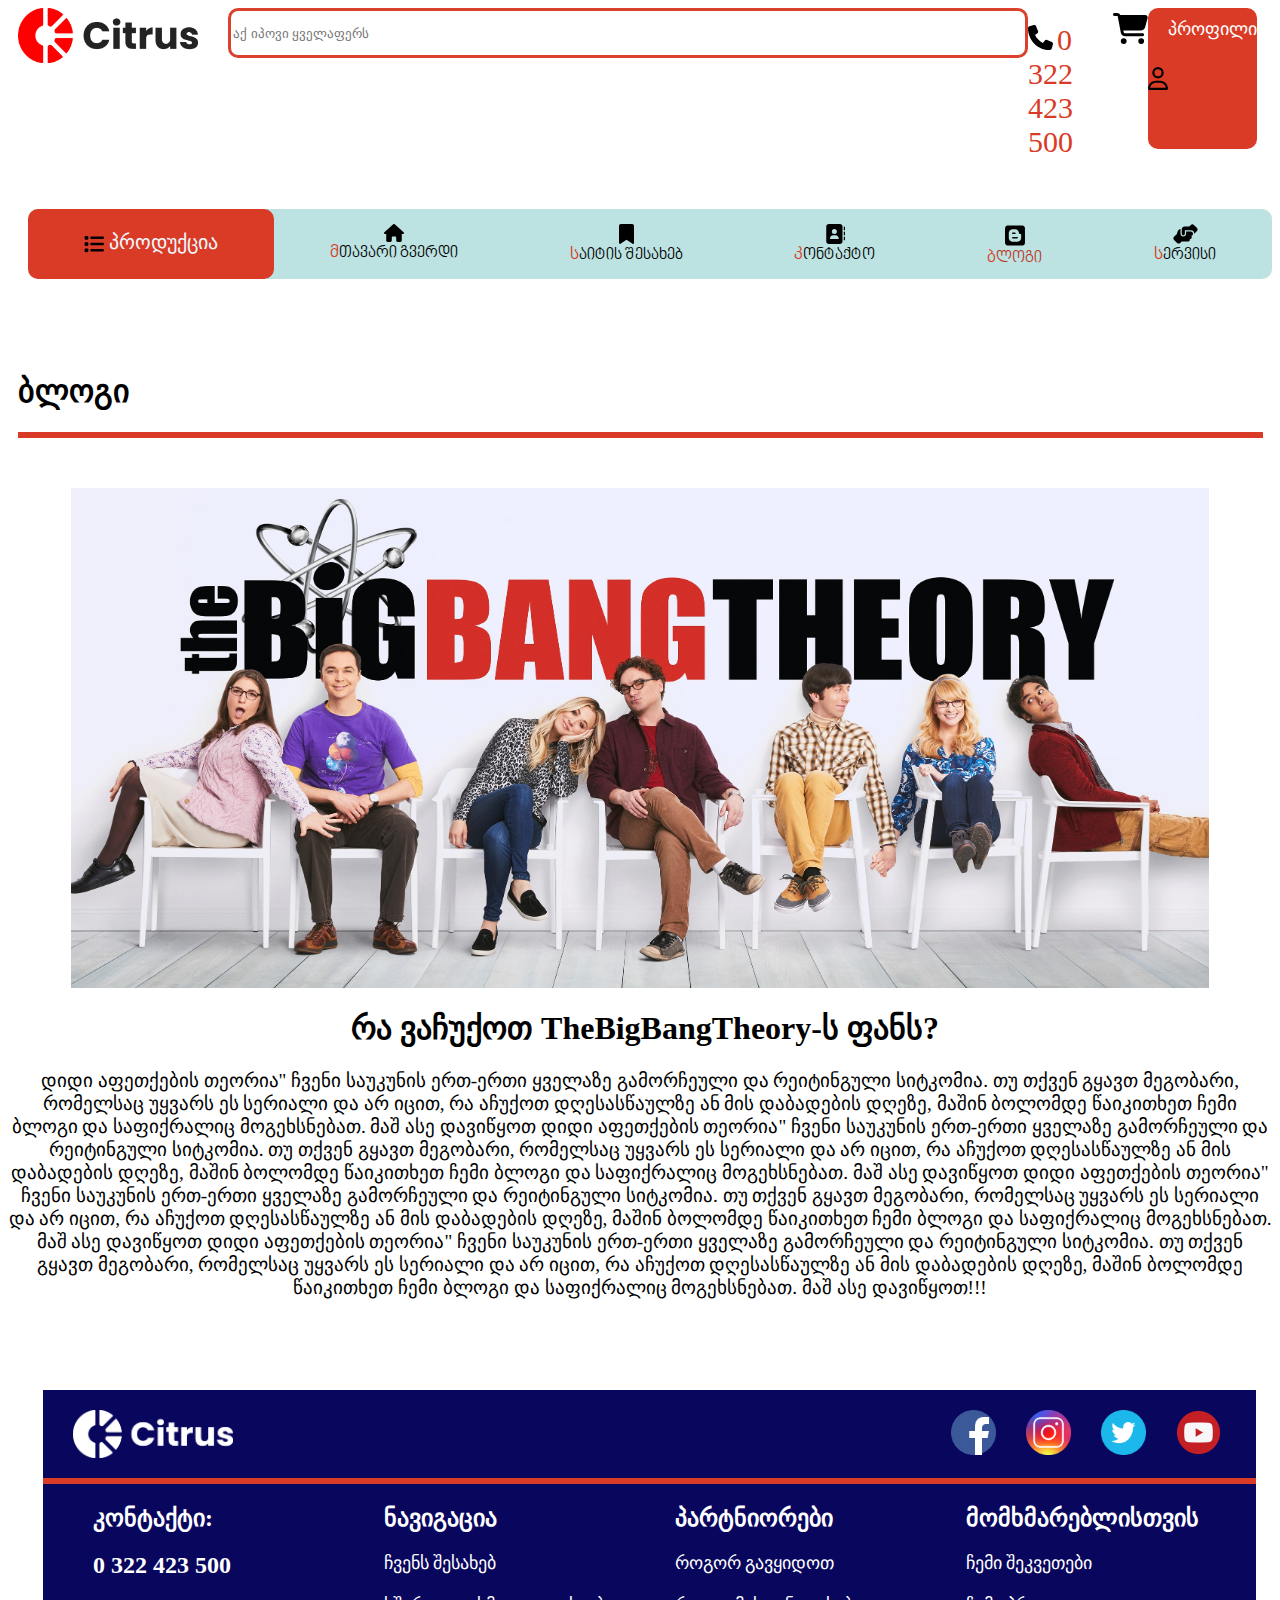
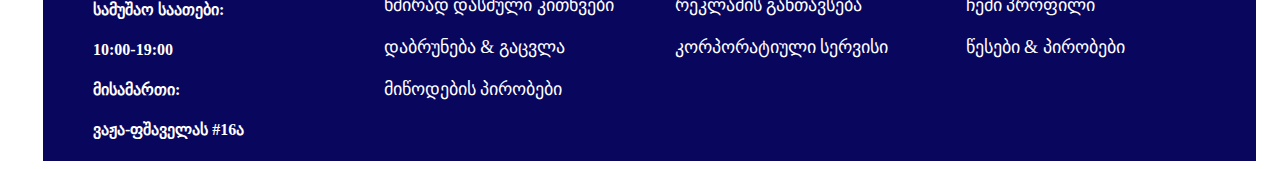
<file: blog3.html>
<html>
    <head>
        <title>blog</title>
        <link rel="stylesheet" href="style/blog.css">


        <meta charset="utf-8">

        <meta author="nika bitarishvili">

        <meta  name="keyword" content="shop, online shoppon">

        <meta name="viewpoint" content="width=device=width">
    </head>

    <body>
        
        <header>
            <nav>
                <div class="firstNav">


                    <div class="Cirus">
                        <img src="images\logo.png" width="180px" alt="">                     
                    </div>


                    <div class="search">
                        <input type="search" placeholder="აქ იპოვი ყველაფერს">
                    </div>



                    <div class="phone">
                        <div>
                            <img src="images\phone-solid (2).svg" width="25px" alt="">
                            <a href="">0 322 423 500</a>
                        </div>
                    </div>


                    <div class="shop">
                        <img src="images\cart-shopping-solid (1).svg" width="35px" alt="">    
                    </div>


                    <div class="user">
                        <img src="images\user-regular (1).svg" width="20px" alt="">
                        <a href="login.html">პროფილი</a>
                    </div>


                </div>






            <div class="secondnav1">


                <div class="secondnav2">

                    <div class="product">
                        <div id="proimg">
                            <img src="images\list-solid.svg" width="20px" alt="">
                        </div>
                        <div id="proa">
                            <a href="">პროდუქცია</a>
                        </div>
                        
                    </div>


                    <div class="mane">
                        <div>
                            <img src="images\house-solid (1).svg" width="20px" alt="">
                        </div>
                        <div class="mane1">
                            <a href="index.html">მთავარი გვერდი</a>
                        </div>
                        
                    </div>


                    <div class="about">
                        <div>
                            <img src="images\bookmark-solid.svg" width="15px" alt="">
                        </div>
                        <div class="mane1">
                            <a href="about.html">საიტის შესახებ</a>
                        </div>
                       
                    </div>


                    <div class="contact">
                        <div>
                            <img src="images\address-book-solid.svg" width="20px" alt="">
                        </div>
                        <div class="mane1">
                            <a href="contact.html">კონტაქტო</a>
                        </div>
                        
                    </div>


                    <div class="blog">
                        <div>
                            <img src="images\blogger.svg" width="20px" alt="">
                        </div>
                        <div class="mane1">
                            <a href="blog.html">ბლოგი</a>
                        </div>
                        
                    </div>


                    <div class="service">
                        <div>
                            <img src="images\handshake-angle-solid.svg" width="25px" alt="">
                        </div>
                        <div class="mane1">
                            <a href="service.html">სერვისი</a>
                        </div>
                        
                    </div>



                </div>



               </div>
            </nav>
           

            
        </header>


<br>
<br>
<br>
<br>



        <main>
  <h1>ბლოგი</h1>

  <div class="line2"></div>



  <div class="blog12">
    <img src="images/BigBang.jpg" alt="" width="90%"; height="500px">

    
  </div>

  <div class="satauri">
    <h1>რა ვაჩუქოთ TheBigBangTheory-ს ფანს?</h1>
    </div>

  <div class="textBlog">
    <p>დიდი აფეთქების თეორია" ჩვენი საუკუნის ერთ-ერთი ყველაზე გამორჩეული და რეიტინგული სიტკომია. თუ თქვენ გყავთ მეგობარი, რომელსაც უყვარს ეს სერიალი და არ იცით, რა აჩუქოთ დღესასწაულზე ან მის დაბადების დღეზე, მაშინ ბოლომდე წაიკითხეთ ჩემი ბლოგი და საფიქრალიც მოგეხსნებათ. მაშ ასე დავიწყოთ დიდი აფეთქების თეორია" ჩვენი საუკუნის ერთ-ერთი ყველაზე გამორჩეული და რეიტინგული სიტკომია. თუ თქვენ გყავთ მეგობარი, რომელსაც უყვარს ეს სერიალი და არ იცით, რა აჩუქოთ დღესასწაულზე ან მის დაბადების დღეზე, მაშინ ბოლომდე წაიკითხეთ ჩემი ბლოგი და საფიქრალიც მოგეხსნებათ. მაშ ასე დავიწყოთ დიდი აფეთქების თეორია" ჩვენი საუკუნის ერთ-ერთი ყველაზე გამორჩეული და რეიტინგული სიტკომია. თუ თქვენ გყავთ მეგობარი, რომელსაც უყვარს ეს სერიალი და არ იცით, რა აჩუქოთ დღესასწაულზე ან მის დაბადების დღეზე, მაშინ ბოლომდე წაიკითხეთ ჩემი ბლოგი და საფიქრალიც მოგეხსნებათ. მაშ ასე დავიწყოთ დიდი აფეთქების თეორია" ჩვენი საუკუნის ერთ-ერთი ყველაზე გამორჩეული და რეიტინგული სიტკომია. თუ თქვენ გყავთ მეგობარი, რომელსაც უყვარს ეს სერიალი და არ იცით, რა აჩუქოთ დღესასწაულზე ან მის დაბადების დღეზე, მაშინ ბოლომდე წაიკითხეთ ჩემი ბლოგი და საფიქრალიც მოგეხსნებათ. მაშ ასე დავიწყოთ!!!





    </p>
  </div>


</div>

  
  
        </main>



<br>
<br>
<br>
<br>



        <footer>

<div class="foot2">


    <div class="foot1">
    
    
    
        <div class="logo">
            <img src="images\Citrus.png" width="160px" alt="">
        </div>
    
        <div class="icon">
            
            
            <div>
                <img src="images\facebook.webp" width="45x" alt="">
            </div>
    
            <div>
                <img src="images\instagram.webp" width="45px" alt="">
            </div>
    
            <div>
                <img src="images\twitter_circle-512.webp" width="45px" alt="">
            </div>
    
            <div>
                <img src="images\youtube.png" width="45px" alt="">
            </div>
    
           
        
        
        </div>

    </div>





        <div class="line3"></div>



        <div class="foot3">

            <div>
                <h2>კონტაქტი:</h2>
                <h2>0 322 423 500</h2>
                <h4>სამუშაო საათები:</h4>
                <h4>10:00-19:00</h4>
                <h4>მისამართი:</h4>
                <h4>ვაჟა-ფშაველას #16ა</h4>
            </div>


            <div class="navigation">
                <h2>ნავიგაცია</h2>
                <a href="">ჩვენს შესახებ</a>
                <a href="">ხშირად დასმული კითხვები</a>
                <a href="">დაბრუნება & გაცვლა</a>
                <a href="">მიწოდების პირობები</a>
                
            </div>


            <div class="partner">
                <h2>პარტნიორები</h2>
                <a href="">როგორ გავყიდოთ</a>
                <a href="">რეკლამის განთავსება</a>
                <a href="">კორპორატიული სერვისი</a>
                
               
            </div>


            <div class="momxmarebeli">
                <h2>მომხმარებლისთვის</h2>
                <div class="momxmarebeli1">                    
                    <a href="">ჩემი შეკვეთები</a> 
                    <a href="">ჩემი პროფილი</a> 
                    <a href="">წესები & პირობები</a>
                </div>
            </div>

        </div>

</div>


        </footer>
    </body>
</html>
</file>
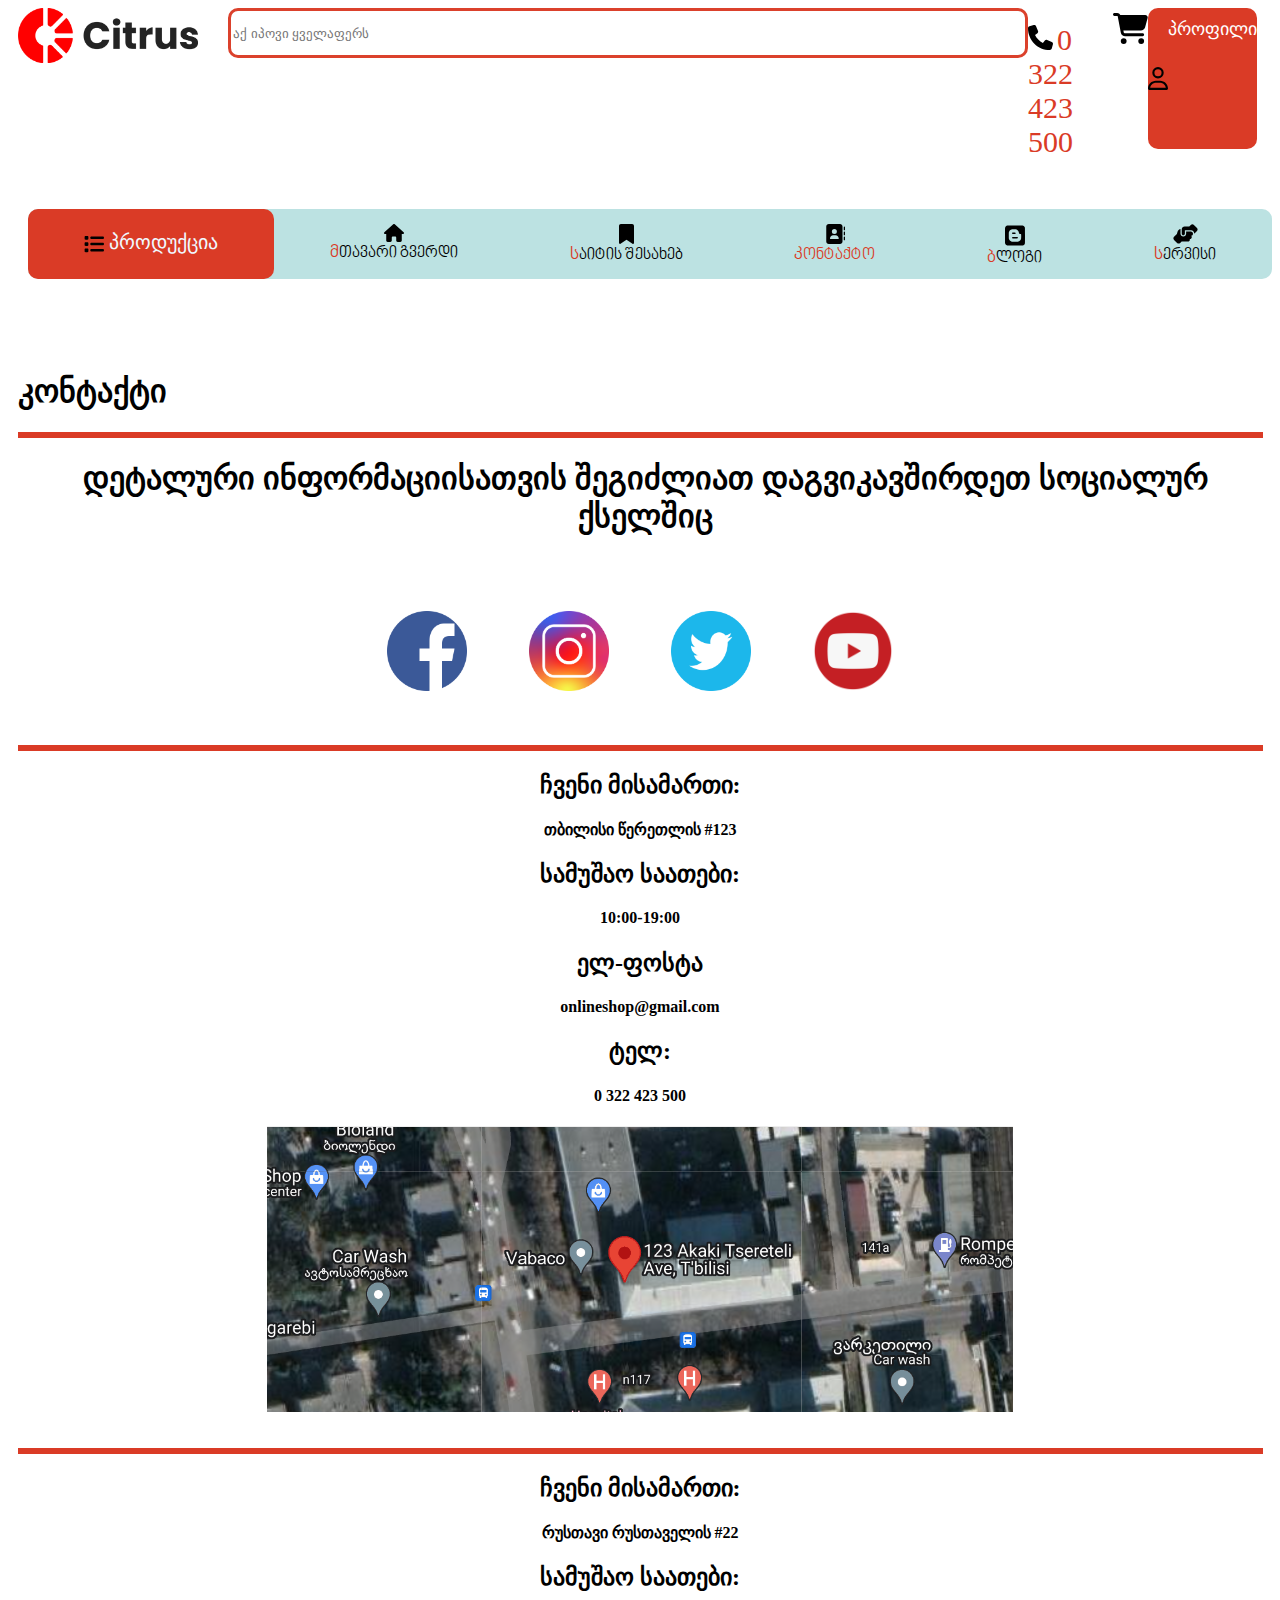
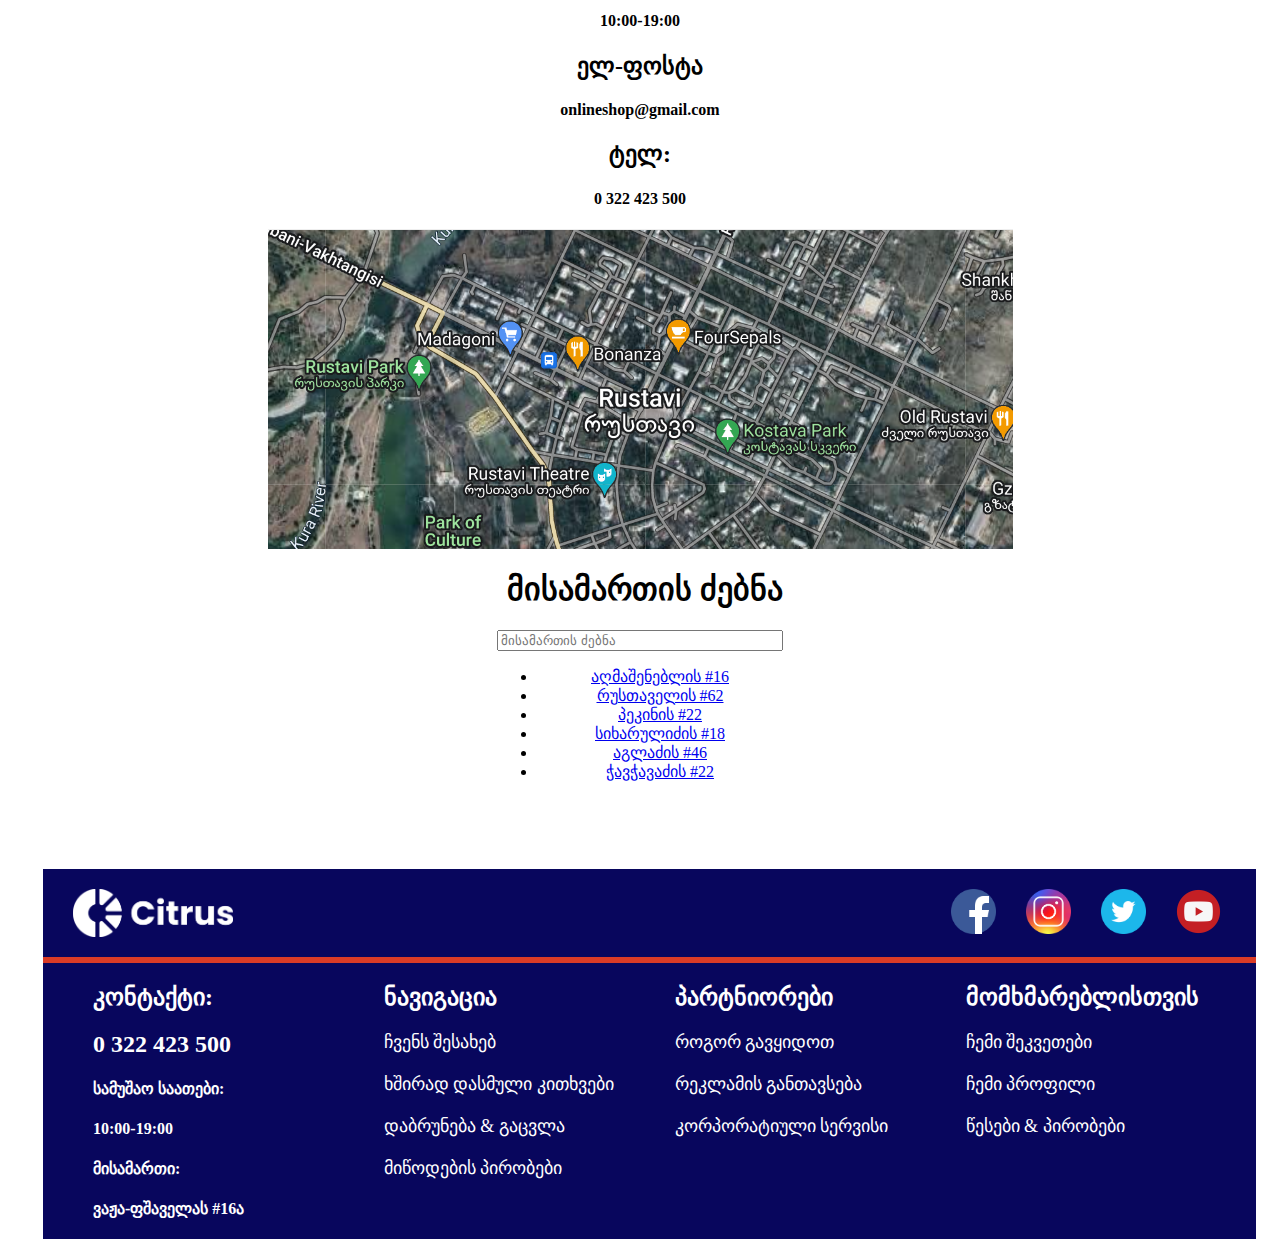
<file: contact.html>
<html>
    <head>
        <title>contact</title>
        <link rel="stylesheet" href="style/contact.css">


        <meta charset="utf-8">

        <meta author="nika bitarishvili">

        <meta  name="keyword" content="shop, online shoppon">

        <meta name="viewpoint" content="width=device=width">
    </head>

    <body>
        
        <header>
            <nav>
                <div class="firstNav">


                    <div class="Cirus">
                        <img src="images\logo.png" width="180px" alt="">                     
                    </div>


                    <div class="search">
                        <input type="search" placeholder="აქ იპოვი ყველაფერს">
                    </div>



                    <div class="phone">
                        <div>
                            <img src="images\phone-solid (2).svg" width="25px" alt="">
                            <a href="">0 322 423 500</a>
                        </div>
                    </div>


                    <div class="shop">
                        <img src="images\cart-shopping-solid (1).svg" width="35px" alt="">    
                    </div>


                    <div class="user">
                        <img src="images\user-regular (1).svg" width="20px" alt="">
                        <a href="login.html">პროფილი</a>
                    </div>


                </div>






            <div class="secondnav1">


                <div class="secondnav2">

                    <div class="product">
                        <div id="proimg">
                            <img src="images\list-solid.svg" width="20px" alt="">
                        </div>
                        <div id="proa">
                            <a href="">პროდუქცია</a>
                        </div>
                        
                    </div>


                    <div class="mane">
                        <div>
                            <img src="images\house-solid (1).svg" width="20px" alt="">
                        </div>
                        <div class="mane1">
                            <a href="index.html">მთავარი გვერდი</a>
                        </div>
                        
                    </div>


                    <div class="about">
                        <div>
                            <img src="images\bookmark-solid.svg" width="15px" alt="">
                        </div>
                        <div class="mane1">
                            <a href="about.html">საიტის შესახებ</a>
                        </div>
                       
                    </div>


                    <div class="contact">
                        <div>
                            <img src="images\address-book-solid.svg" width="20px" alt="">
                        </div>
                        <div class="mane1">
                            <a href="">კონტაქტო</a>
                        </div>
                        
                    </div>


                    <div class="blog">
                        <div>
                            <img src="images\blogger.svg" width="20px" alt="">
                        </div>
                        <div class="mane1">
                            <a href="blog.html">ბლოგი</a>
                        </div>
                        
                    </div>


                    <div class="service">
                        <div>
                            <img src="images\handshake-angle-solid.svg" width="25px" alt="">
                        </div>
                        <div class="mane1">
                            <a href="service.html">სერვისი</a>
                        </div>
                        
                    </div>



                </div>



               </div>
            </nav>
           

            
        </header>


<br>
<br>
<br>
<br>



        <main>
  <h1>კონტაქტი</h1>

  <div class="line2"></div>




  <div>
    <div class="info">
        <h1>დეტალური ინფორმაციისათვის შეგიძლიათ დაგვიკავშირდეთ სოციალურ ქსელშიც</h1>
      </div>

<br>
<br>
<br>

      <div class="soc">
<img src="images\facebook.webp" width="80px" alt="">
<img src="images\instagram.webp" width="80px" alt="">
<img src="images\twitter_circle-512.webp" width="80px" alt="">
<img src="images\youtube.png"  width="80px" alt="">
      </div>

  </div>


<br>
<br>
<br>


<div class="line2"></div>

  <div>


    


    <div class="cont">
        <h2>ჩვენი მისამართი:</h2>
        <h4>თბილისი წერეთლის #123</h4>
        
        <h2>სამუშაო საათები:</h2>
        <h4>10:00-19:00</h4>
       
        <h2>ელ-ფოსტა</h2>
        <h4>onlineshop@gmail.com</h4>

        <h2>ტელ:</h2>
        <h4>0 322 423 500</h4>
        
    </div>

    <div class="map">
        <img src="images\map.png" alt="">
    </div>


  </div>
  <br>
  <br>

  <div class="line2"></div>


  <div>


    <div class="cont">
        <h2>ჩვენი მისამართი:</h2>
        <h4>რუსთავი რუსთაველის #22</h4>
        
        <h2>სამუშაო საათები:</h2>
        <h4>10:00-19:00</h4>
       
        <h2>ელ-ფოსტა</h2>
        <h4>onlineshop@gmail.com</h4>

        <h2>ტელ:</h2>
        <h4>0 322 423 500</h4>
        
    </div>

    <div class="map">
        <img src="images\map2.png" alt="">
    </div>


  </div>



  
        <div class="mis">
            <h1>მისამართის ძებნა</h1>

        <input type="text" id="userInput" placeholder="მისამართის ძებნა" title="Search by name" onkeyup="searchContact()">

        <ul id="contacts">
            
            <li><a href="#">აღმაშენებლის #16</a></li>
            <li><a href="#">რუსთაველის #62</a></li>

            <li><a href="#">პეკინის #22</a></li>
            <li><a href="#">სიხარულიძის #18</a></li>
            
            <li><a href="#">აგლაძის #46</a></li>
            <li><a href="#">ჭავჭავაძის #22</a></li>

        </ul>

        <script type="text/javascript" src="scripts/filter.js"></script>
        </div>


  
        </main>



<br>
<br>
<br>
<br>



        <footer>

<div class="foot2">


    <div class="foot1">
    
    
    
        <div class="logo">
            <img src="images\Citrus.png" width="160px" alt="">
        </div>
    
        <div class="icon">
            
            
            <div>
                <img src="images\facebook.webp" width="45x" alt="">
            </div>
    
            <div>
                <img src="images\instagram.webp" width="45px" alt="">
            </div>
    
            <div>
                <img src="images\twitter_circle-512.webp" width="45px" alt="">
            </div>
    
            <div>
                <img src="images\youtube.png" width="45px" alt="">
            </div>
    
           
        
        
        </div>

    </div>





        <div class="line3"></div>



        <div class="foot3">

            <div>
                <h2>კონტაქტი:</h2>
                <h2>0 322 423 500</h2>
                <h4>სამუშაო საათები:</h4>
                <h4>10:00-19:00</h4>
                <h4>მისამართი:</h4>
                <h4>ვაჟა-ფშაველას #16ა</h4>
            </div>


            <div class="navigation">
                <h2>ნავიგაცია</h2>
                <a href="">ჩვენს შესახებ</a>
                <a href="">ხშირად დასმული კითხვები</a>
                <a href="">დაბრუნება & გაცვლა</a>
                <a href="">მიწოდების პირობები</a>
                
            </div>


            <div class="partner">
                <h2>პარტნიორები</h2>
                <a href="">როგორ გავყიდოთ</a>
                <a href="">რეკლამის განთავსება</a>
                <a href="">კორპორატიული სერვისი</a>
                
               
            </div>


            <div class="momxmarebeli">
                <h2>მომხმარებლისთვის</h2>
                <div class="momxmarebeli1">                    
                    <a href="">ჩემი შეკვეთები</a> 
                    <a href="">ჩემი პროფილი</a> 
                    <a href="">წესები & პირობები</a>
                </div>
            </div>

        </div>

</div>


        </footer>
    </body>
</html>
</file>
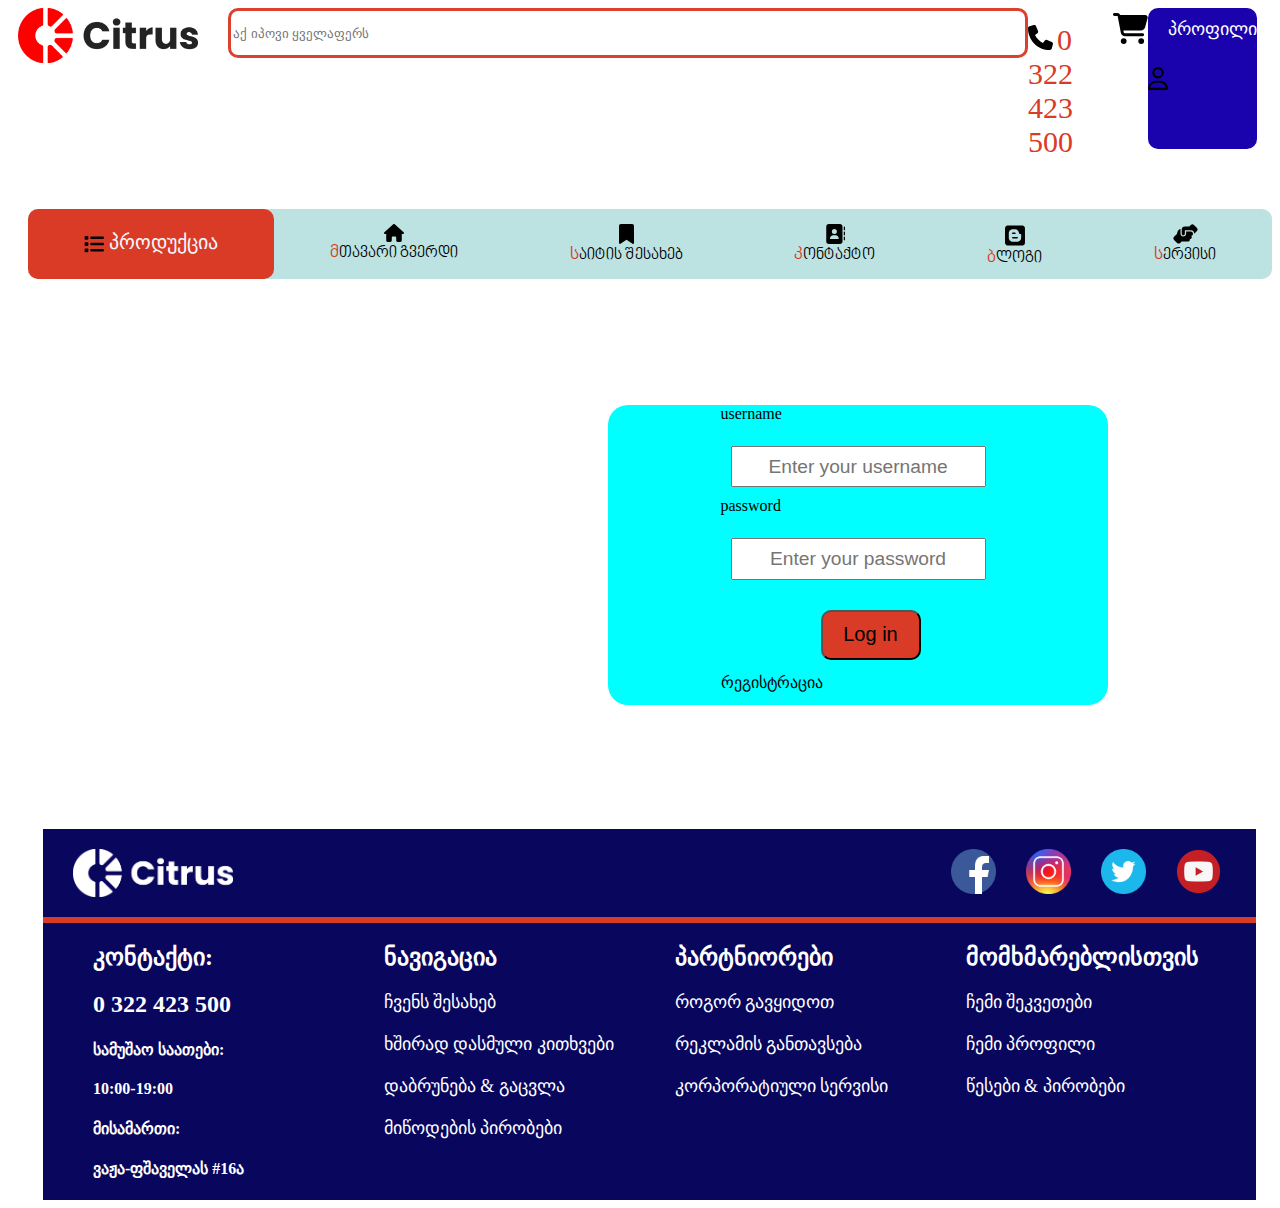
<file: login.html>
<html>
    <head>
        <title>LogIn</title>
        <link rel="stylesheet" href="style/user.css">


        <meta charset="utf-8">

        <meta author="nika bitarishvili">

        <meta  name="keyword" content="shop, online shoppon">

        <meta name="viewpoint" content="width=device=width">
    </head>

    <body>
        
        <header>
            <nav>
                <div class="firstNav">


                    <div class="Cirus">
                        <img src="images\logo.png" width="180px" alt="">                     
                    </div>


                    <div class="search">
                        <input type="search" placeholder="აქ იპოვი ყველაფერს">
                    </div>



                    <div class="phone">
                        <div>
                            <img src="images\phone-solid (2).svg" width="25px" alt="">
                            <a href="">0 322 423 500</a>
                        </div>
                    </div>


                    <div class="shop">
                        <img src="images\cart-shopping-solid (1).svg" width="35px" alt="">    
                    </div>


                    <div class="user">
                        <img src="images\user-regular (1).svg" width="20px" alt="">
                        <a href="login.html">პროფილი</a>
                    </div>


                </div>






            <div class="secondnav1">


                <div class="secondnav2">

                    <div class="product">
                        <div id="proimg">
                            <img src="images\list-solid.svg" width="20px" alt="">
                        </div>
                        <div id="proa">
                            <a href="">პროდუქცია</a>
                        </div>
                        
                    </div>


                    <div class="mane">
                        <div>
                            <img src="images\house-solid (1).svg" width="20px" alt="">
                        </div>
                        <div class="mane1">
                            <a href="index.html">მთავარი გვერდი</a>
                        </div>
                        
                    </div>


                    <div class="about">
                        <div>
                            <img src="images\bookmark-solid.svg" width="15px" alt="">
                        </div>
                        <div class="mane1">
                            <a href="about.html">საიტის შესახებ</a>
                        </div>
                       
                    </div>


                    <div class="contact">
                        <div>
                            <img src="images\address-book-solid.svg" width="20px" alt="">
                        </div>
                        <div class="mane1">
                            <a href="contact.html">კონტაქტო</a>
                        </div>
                        
                    </div>


                    <div class="blog">
                        <div>
                            <img src="images\blogger.svg" width="20px" alt="">
                        </div>
                        <div class="mane1">
                            <a href="blog.html">ბლოგი</a>
                        </div>
                        
                    </div>


                    <div class="service">
                        <div>
                            <img src="images\handshake-angle-solid.svg" width="25px" alt="">
                        </div>
                        <div class="mane1">
                            <a href="service.html">სერვისი</a>
                        </div>
                        
                    </div>



                </div>



               </div>
            </nav>
           

            
        </header>

<br>
<br>
<br>
<br>
<br>
<br>
<br>



        <main>
            
           <div class="shemodi">


            <form>
                

                <div class="shemodi1">

                <label id="username12">username</label>
                <input id="username" type="text" placeholder="Enter your username">
                <label id="password12">password</label>
                <input id="password" type="text" placeholder="Enter your password">
                <button id="login" type="submit" onclick="handleLogin()">Log in</button>
                <a id="regist" type="submit">რეგისტრაცია</a>
                </div>


            </form>

           </div>
    
        </main>
        <footer></footer>
        <script type="text/Javascript" src="scripts/login.js"></script>
        <script src="scripts/regisBut.js"></script>



<br>
<br>
<br>
<br>
<br>
<br>



<footer>

    <div class="foot2">
    
    
        <div class="foot1">
        
        
        
            <div class="logo">
                <img src="images\Citrus.png" width="160px" alt="">
            </div>
        
            <div class="icon">
                
                
                <div>
                    <img src="images\facebook.webp" width="45x" alt="">
                </div>
        
                <div>
                    <img src="images\instagram.webp" width="45px" alt="">
                </div>
        
                <div>
                    <img src="images\twitter_circle-512.webp" width="45px" alt="">
                </div>
        
                <div>
                    <img src="images\youtube.png" width="45px" alt="">
                </div>
        
               
            
            
            </div>
    
        </div>
    
    
    
    
    
            <div class="line3"></div>
    
    
    
            <div class="foot3">
    
                <div>
                    <h2>კონტაქტი:</h2>
                    <h2>0 322 423 500</h2>
                    <h4>სამუშაო საათები:</h4>
                    <h4>10:00-19:00</h4>
                    <h4>მისამართი:</h4>
                    <h4>ვაჟა-ფშაველას #16ა</h4>
                </div>
    
    
                <div class="navigation">
                    <h2>ნავიგაცია</h2>
                    <a href="">ჩვენს შესახებ</a>
                    <a href="">ხშირად დასმული კითხვები</a>
                    <a href="">დაბრუნება & გაცვლა</a>
                    <a href="">მიწოდების პირობები</a>
                    
                </div>
    
    
                <div class="partner">
                    <h2>პარტნიორები</h2>
                    <a href="">როგორ გავყიდოთ</a>
                    <a href="">რეკლამის განთავსება</a>
                    <a href="">კორპორატიული სერვისი</a>
                    
                   
                </div>
    
    
                <div class="momxmarebeli">
                    <h2>მომხმარებლისთვის</h2>
                    <div class="momxmarebeli1">                    
                        <a href="">ჩემი შეკვეთები</a> 
                        <a href="">ჩემი პროფილი</a> 
                        <a href="">წესები & პირობები</a>
                    </div>
                </div>
    
            </div>
    
    </div>
    
    
            </footer>

                    



    
    
    </body>
</file>
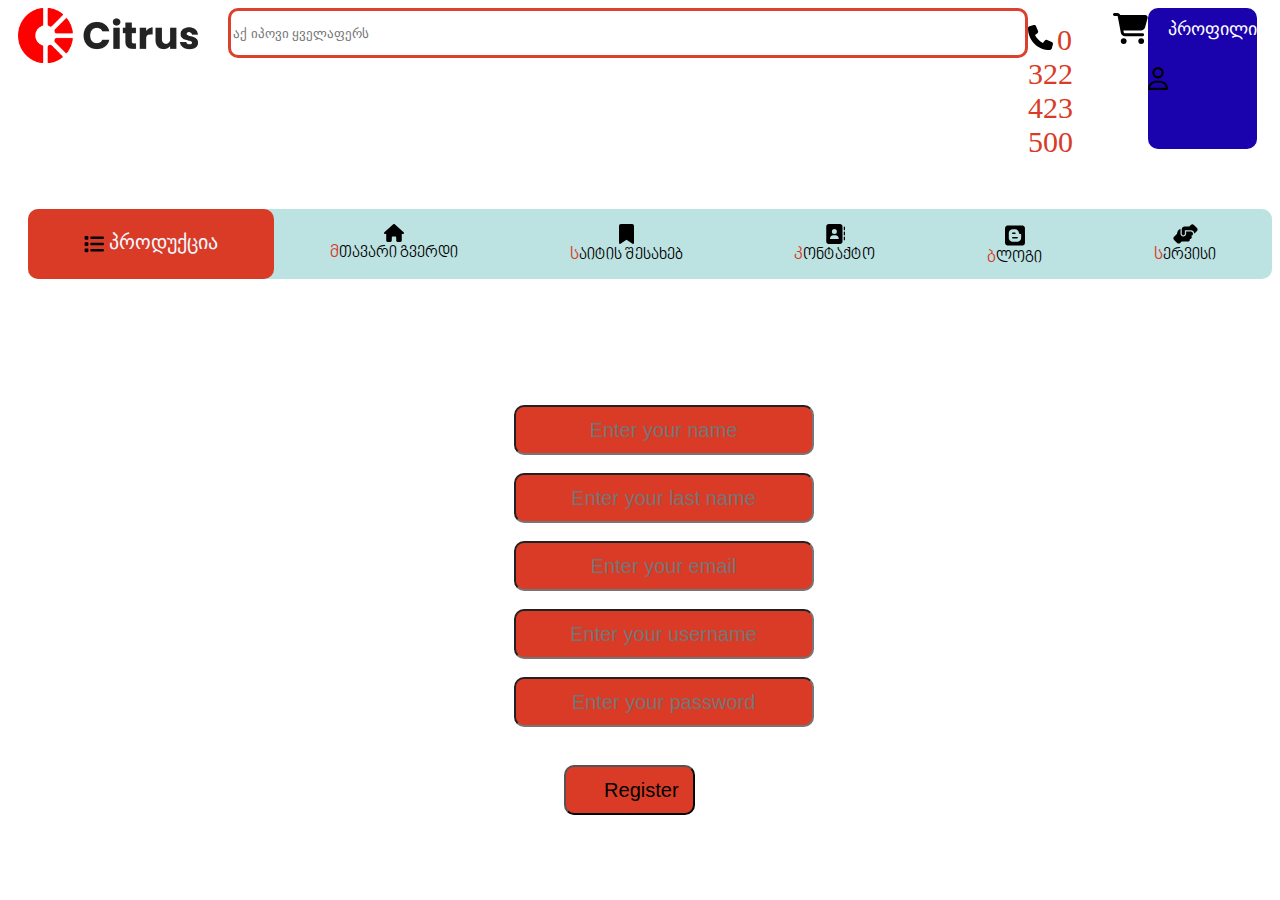
<file: registracia.html>
<html>
    <head>
        <title>LogIn</title>
        <link rel="stylesheet" href="style/registracia.css">


        <meta charset="utf-8">

        <meta author="nika bitarishvili">

        <meta  name="keyword" content="shop, online shoppon">

        <meta name="viewpoint" content="width=device=width">
    </head>

    <body>
        
        <header>
            <nav>
                <div class="firstNav">


                    <div class="Cirus">
                        <img src="images\logo.png" width="180px" alt="">                     
                    </div>


                    <div class="search">
                        <input type="search" placeholder="აქ იპოვი ყველაფერს">
                    </div>



                    <div class="phone">
                        <div>
                            <img src="images\phone-solid (2).svg" width="25px" alt="">
                            <a href="">0 322 423 500</a>
                        </div>
                    </div>


                    <div class="shop">
                        <img src="images\cart-shopping-solid (1).svg" width="35px" alt="">    
                    </div>


                    <div class="user">
                        <img src="images\user-regular (1).svg" width="20px" alt="">
                        <a href="login.html">პროფილი</a>
                    </div>


                </div>






            <div class="secondnav1">


                <div class="secondnav2">

                    <div class="product">
                        <div id="proimg">
                            <img src="images\list-solid.svg" width="20px" alt="">
                        </div>
                        <div id="proa">
                            <a href="">პროდუქცია</a>
                        </div>
                        
                    </div>


                    <div class="mane">
                        <div>
                            <img src="images\house-solid (1).svg" width="20px" alt="">
                        </div>
                        <div class="mane1">
                            <a href="index.html">მთავარი გვერდი</a>
                        </div>
                        
                    </div>


                    <div class="about">
                        <div>
                            <img src="images\bookmark-solid.svg" width="15px" alt="">
                        </div>
                        <div class="mane1">
                            <a href="about.html">საიტის შესახებ</a>
                        </div>
                       
                    </div>


                    <div class="contact">
                        <div>
                            <img src="images\address-book-solid.svg" width="20px" alt="">
                        </div>
                        <div class="mane1">
                            <a href="contact.html">კონტაქტო</a>
                        </div>
                        
                    </div>


                    <div class="blog">
                        <div>
                            <img src="images\blogger.svg" width="20px" alt="">
                        </div>
                        <div class="mane1">
                            <a href="blog.html">ბლოგი</a>
                        </div>
                        
                    </div>


                    <div class="service">
                        <div>
                            <img src="images\handshake-angle-solid.svg" width="25px" alt="">
                        </div>
                        <div class="mane1">
                            <a href="service.html">სერვისი</a>
                        </div>
                        
                    </div>



                </div>



               </div>
            </nav>
           

            
        </header>

<br>
<br>
<br>
<br>
<br>
<br>
<br>



        <main>


            <form>
                <input id="firstName" type="text" placeholder="Enter your name" pattern="^[A-Za-z]+$">
                <br>
                <br>
                <input id="lastName" type="text" placeholder="Enter your last name" pattern="^[A-Za-z]+$">
                <br>
                <br>
                <input id="email" type="text" placeholder="Enter your email" onchange="emailChecker()" required>
                <br>
                <br>
                <input id="username" type="text" placeholder="Enter your username" pattern="^[a-zA-Z0-9_]{3,16}$">
                <br>
                <br>
                <input id="password" type="text" placeholder="Enter your password" onchange="passwordChecker()" required>
                <br>
                <br>
                <button id="submit12" onclick="handleRegistration()" type="submit">Register</button>
            </form>


        </main>

        <script src="scripts/registre.js"></script>
    
    
    
    
        </body>
</file>
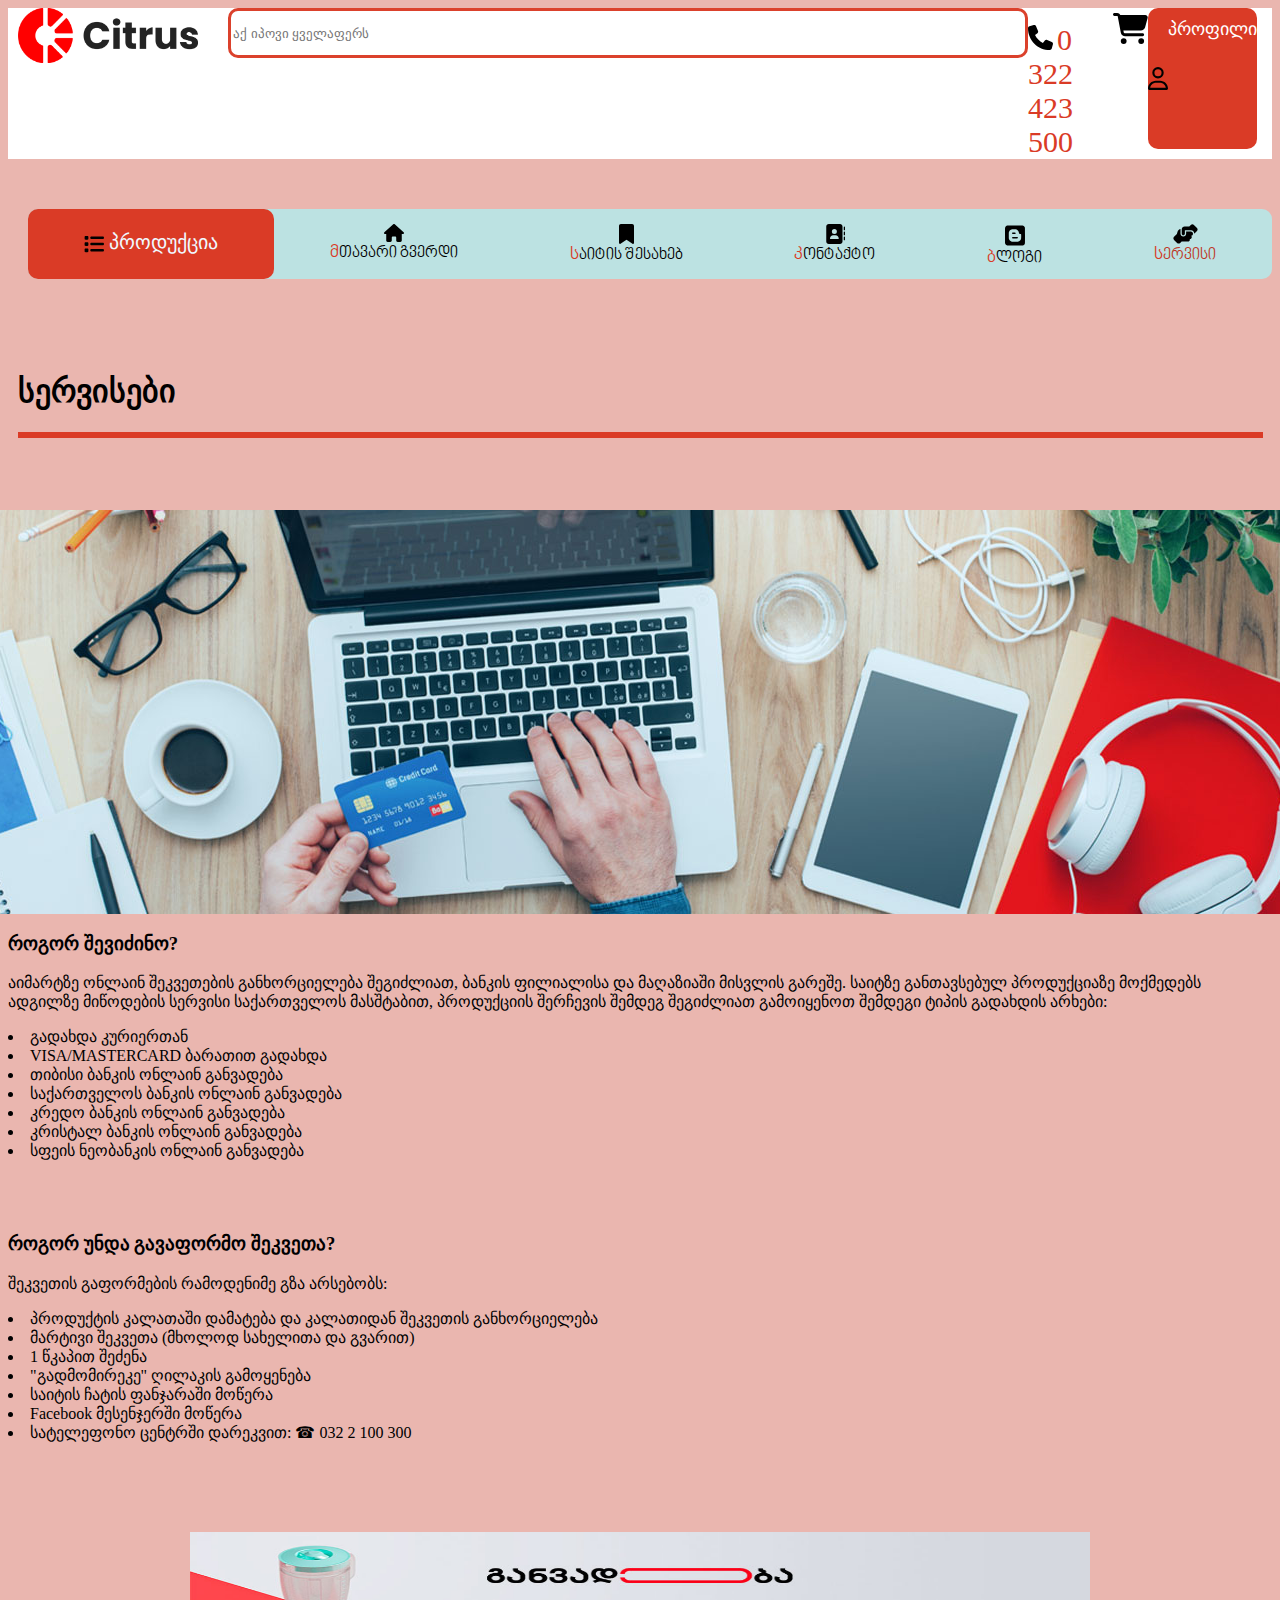
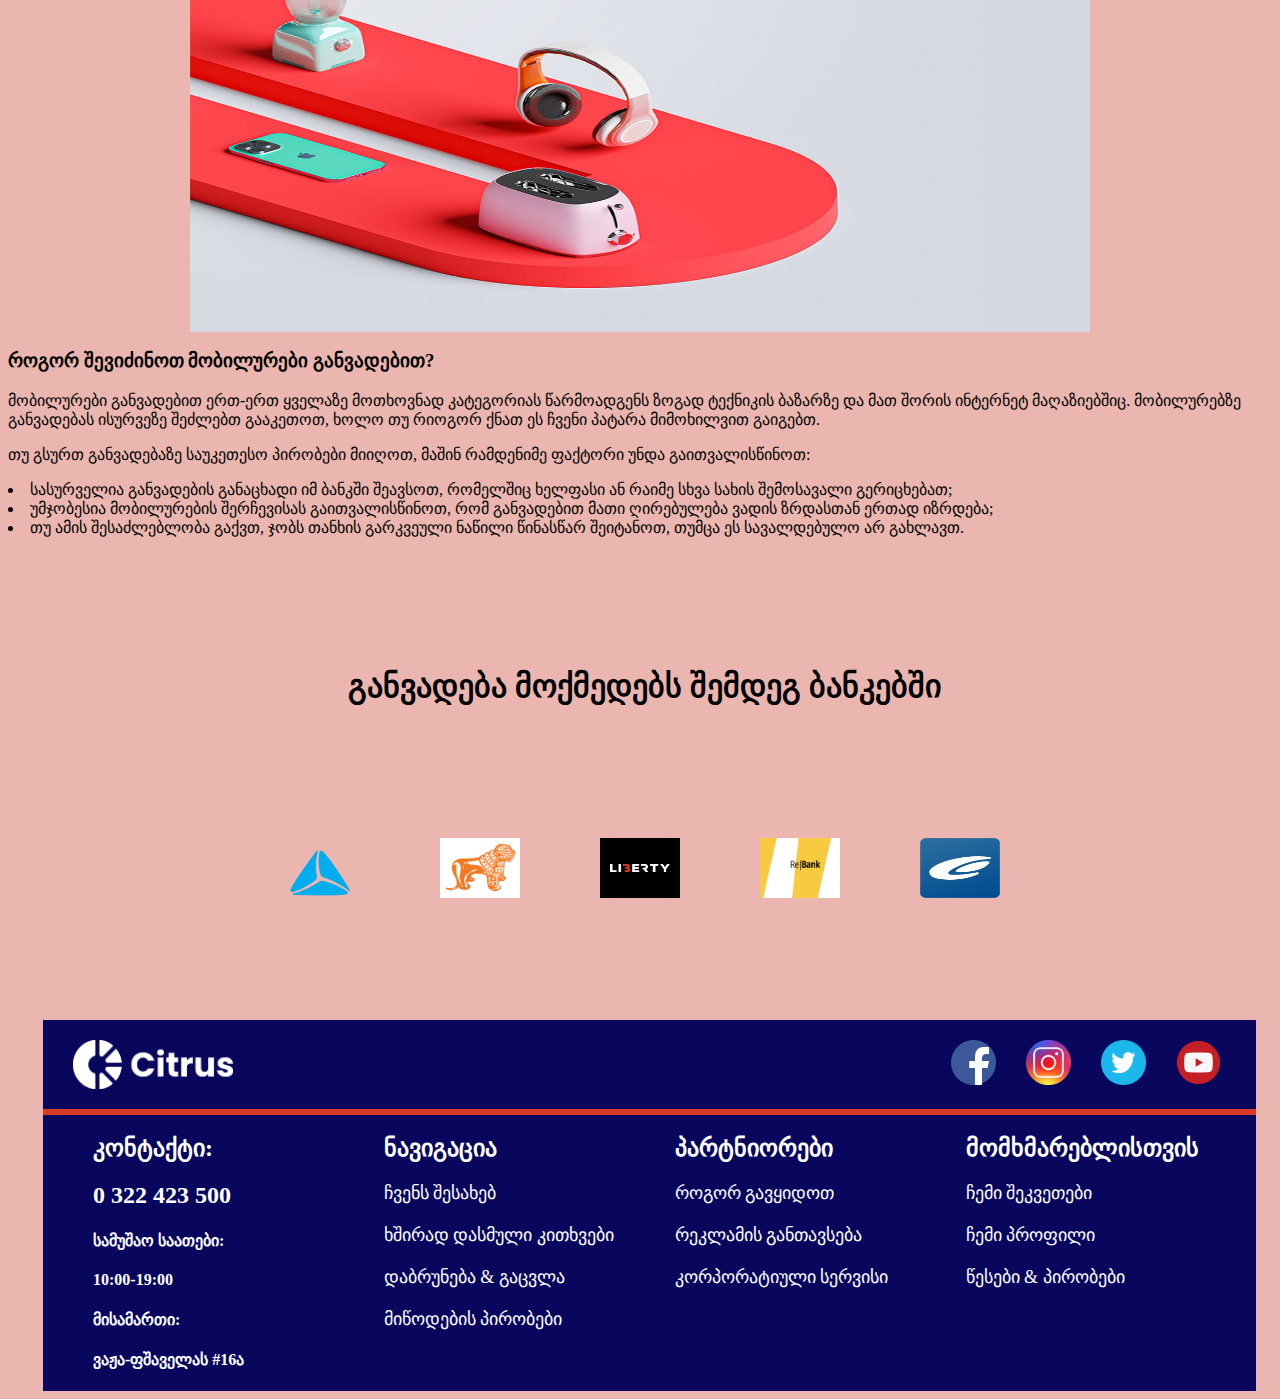
<file: service.html>
<html>
    <head>
        <title>service</title>
        <link rel="stylesheet" href="style/service.css">


        <meta charset="utf-8">

        <meta author="nika bitarishvili">

        <meta  name="keyword" content="shop, online shoppon">

        <meta name="viewpoint" content="width=device=width">
    </head>

    <body>
        
        <header>
            <nav>
                <div class="firstNav">


                    <div class="Cirus">
                        <img src="images\logo.png" width="180px" alt="">                     
                    </div>


                    <div class="search">
                        <input type="search" placeholder="აქ იპოვი ყველაფერს">
                    </div>



                    <div class="phone">
                        <div>
                            <img src="images\phone-solid (2).svg" width="25px" alt="">
                            <a href="">0 322 423 500</a>
                        </div>
                    </div>


                    <div class="shop">
                        <img src="images\cart-shopping-solid (1).svg" width="35px" alt="">    
                    </div>


                    <div class="user">
                        <img src="images\user-regular (1).svg" width="20px" alt="">
                        <a href="login.html">პროფილი</a>
                    </div>


                </div>






            <div class="secondnav1">


                <div class="secondnav2">

                    <div class="product">
                        <div id="proimg">
                            <img src="images\list-solid.svg" width="20px" alt="">
                        </div>
                        <div id="proa">
                            <a href="">პროდუქცია</a>
                        </div>
                        
                    </div>


                    <div class="mane">
                        <div>
                            <img src="images\house-solid (1).svg" width="20px" alt="">
                        </div>
                        <div class="mane1">
                            <a href="index.html">მთავარი გვერდი</a>
                        </div>
                        
                    </div>


                    <div class="about">
                        <div>
                            <img src="images\bookmark-solid.svg" width="15px" alt="">
                        </div>
                        <div class="mane1">
                            <a href="about.html">საიტის შესახებ</a>
                        </div>
                       
                    </div>


                    <div class="contact">
                        <div>
                            <img src="images\address-book-solid.svg" width="20px" alt="">
                        </div>
                        <div class="mane1">
                            <a href="contact.html">კონტაქტო</a>
                        </div>
                        
                    </div>


                    <div class="blog">
                        <div>
                            <img src="images\blogger.svg" width="20px" alt="">
                        </div>
                        <div class="mane1">
                            <a href="blog.html">ბლოგი</a>
                        </div>
                        
                    </div>


                    <div class="service">
                        <div>
                            <img src="images\handshake-angle-solid.svg" width="25px" alt="">
                        </div>
                        <div class="mane1">
                            <a href="service.html">სერვისი</a>
                        </div>
                        
                    </div>



                </div>



               </div>
            </nav>
           

            
        </header>


<br>
<br>
<br>
<br>



        <main>
  <h1>სერვისები</h1>

  <div class="line2"></div>


<br>
<br>
<br>
<br>



  <div>


    <div class="servimg">
        <img src="images\ogor shevidzino.jpg" alt="">
    </div>


    <div>
        <h3>როგორ შევიძინო?</h3>
        <p> აიმარტზე ონლაინ შეკვეთების განხორციელება შეგიძლიათ, ბანკის ფილიალისა და მაღაზიაში მისვლის გარეშე. საიტზე განთავსებულ პროდუქციაზე მოქმედებს ადგილზე მიწოდების სერვისი საქართველოს მასშტაბით, პროდუქციის შერჩევის შემდეგ შეგიძლიათ გამოიყენოთ შემდეგი ტიპის გადახდის არხები:</p>


        <li>გადახდა კურიერთან</li>
        <li>VISA/MASTERCARD ბარათით გადახდა</li>
        <li>თიბისი ბანკის ონლაინ განვადება</li>
        <li>საქართველოს ბანკის ონლაინ განვადება</li>
        <li>კრედო ბანკის ონლაინ განვადება</li>
        <li>კრისტალ ბანკის ონლაინ განვადება</li>
        <li>სფეის ნეობანკის ონლაინ განვადება</li>
    </div>

<br>
<br>
<br>

    <div>
        <h3>როგორ უნდა გავაფორმო შეკვეთა?</h3>
        <p>შეკვეთის გაფორმების რამოდენიმე გზა არსებობს:</p>

        <li>პროდუქტის კალათაში დამატება და კალათიდან შეკვეთის განხორციელება </li>
        <li>მარტივი შეკვეთა (მხოლოდ სახელითა და გვარით)</li>
        <li>1 წკაპით შეძენა</li>
        <li>"გადმომირეკე" ღილაკის გამოყენება</li>
        <li>საიტის ჩატის ფანჯარაში მოწერა</li>
        <li>Facebook მესენჯერში მოწერა</li>
        <li>სატელეფონო ცენტრში დარეკვით: ☎ 032 2 100 300</li>
    </div>
  

</div>

<br>
<br>
<br>
<br>
<br>




<div>



    <div class="serv">
        <img src="images\ganvadeba-shida-gverdistvis.jpg" alt="" width="900px" height="400px">
    </div>




    <div>
        <h3>როგორ შევიძინოთ მობილურები განვადებით?</h3>
        <p>მობილურები განვადებით ერთ-ერთ ყველაზე მოთხოვნად კატეგორიას წარმოადგენს ზოგად ტექნიკის ბაზარზე და მათ შორის ინტერნეტ მაღაზიებშიც.

            მობილურებზე განვადებას ისურვეზე შეძლებთ გააკეთოთ, ხოლო თუ რიოგორ ქნათ ეს ჩვენი პატარა მიმოხილვით გაიგებთ.</p>
    </div>

    
    <div>
        <p>თუ გსურთ განვადებაზე საუკეთესო პირობები მიიღოთ, მაშინ რამდენიმე ფაქტორი უნდა გაითვალისწინოთ:</p>

        <li>სასურველია განვადების განაცხადი იმ ბანკში შეავსოთ, რომელშიც ხელფასი ან რაიმე სხვა სახის შემოსავალი გერიცხებათ;</li>
        <li>უმჯობესია მობილურების შერჩევისას გაითვალისწინოთ, რომ განვადებით მათი ღირებულება ვადის ზრდასთან ერთად იზრდება;</li>
        <li>თუ ამის შესაძლებლობა გაქვთ, ჯობს თანხის გარკვეული ნაწილი წინასწარ შეიტანოთ, თუმცა ეს სავალდებულო არ გახლავთ.</li>
    </div>
</div>

<br>
<br>
<br>
<br>
<br>
<br>
  <h1 id="gan">განვადება მოქმედებს შემდეგ ბანკებში</h1>
<br>
<br>
<br>
<br>

<div class="bank">
    <div>
        <img src="images\tbc.png" alt="" width="80px" height="70px">
    </div>
    <div>
        <img src="images\georgia.jpg" alt="" width="80px" height="60px">
    </div>
    <div>
        <img src="images\liberti.png" alt=""width="80px" height="60px">
    </div>
    <div>
        <img src="images\rebenk.webp" alt=""width="80px" height="60px">
    </div>
    <div>
        <img src="images\qartu.png" alt="" width="80px" height="60px">
    </div>
</div>




  
        </main>



<br>
<br>
<br>
<br>



        <footer>

<div class="foot2">


    <div class="foot1">
    
    
    
        <div class="logo">
            <img src="images\Citrus.png" width="160px" alt="">
        </div>
    
        <div class="icon">
            
            
            <div>
                <img src="images\facebook.webp" width="45x" alt="">
            </div>
    
            <div>
                <img src="images\instagram.webp" width="45px" alt="">
            </div>
    
            <div>
                <img src="images\twitter_circle-512.webp" width="45px" alt="">
            </div>
    
            <div>
                <img src="images\youtube.png" width="45px" alt="">
            </div>
    
           
        
        
        </div>

    </div>





        <div class="line3"></div>



        <div class="foot3">

            <div>
                <h2>კონტაქტი:</h2>
                <h2>0 322 423 500</h2>
                <h4>სამუშაო საათები:</h4>
                <h4>10:00-19:00</h4>
                <h4>მისამართი:</h4>
                <h4>ვაჟა-ფშაველას #16ა</h4>
            </div>


            <div class="navigation">
                <h2>ნავიგაცია</h2>
                <a href="">ჩვენს შესახებ</a>
                <a href="">ხშირად დასმული კითხვები</a>
                <a href="">დაბრუნება & გაცვლა</a>
                <a href="">მიწოდების პირობები</a>
                
            </div>


            <div class="partner">
                <h2>პარტნიორები</h2>
                <a href="">როგორ გავყიდოთ</a>
                <a href="">რეკლამის განთავსება</a>
                <a href="">კორპორატიული სერვისი</a>
                
               
            </div>


            <div class="momxmarebeli">
                <h2>მომხმარებლისთვის</h2>
                <div class="momxmarebeli1">                    
                    <a href="">ჩემი შეკვეთები</a> 
                    <a href="">ჩემი პროფილი</a> 
                    <a href="">წესები & პირობები</a>
                </div>
            </div>

        </div>

</div>


        </footer>
    </body>
</html>
</file>
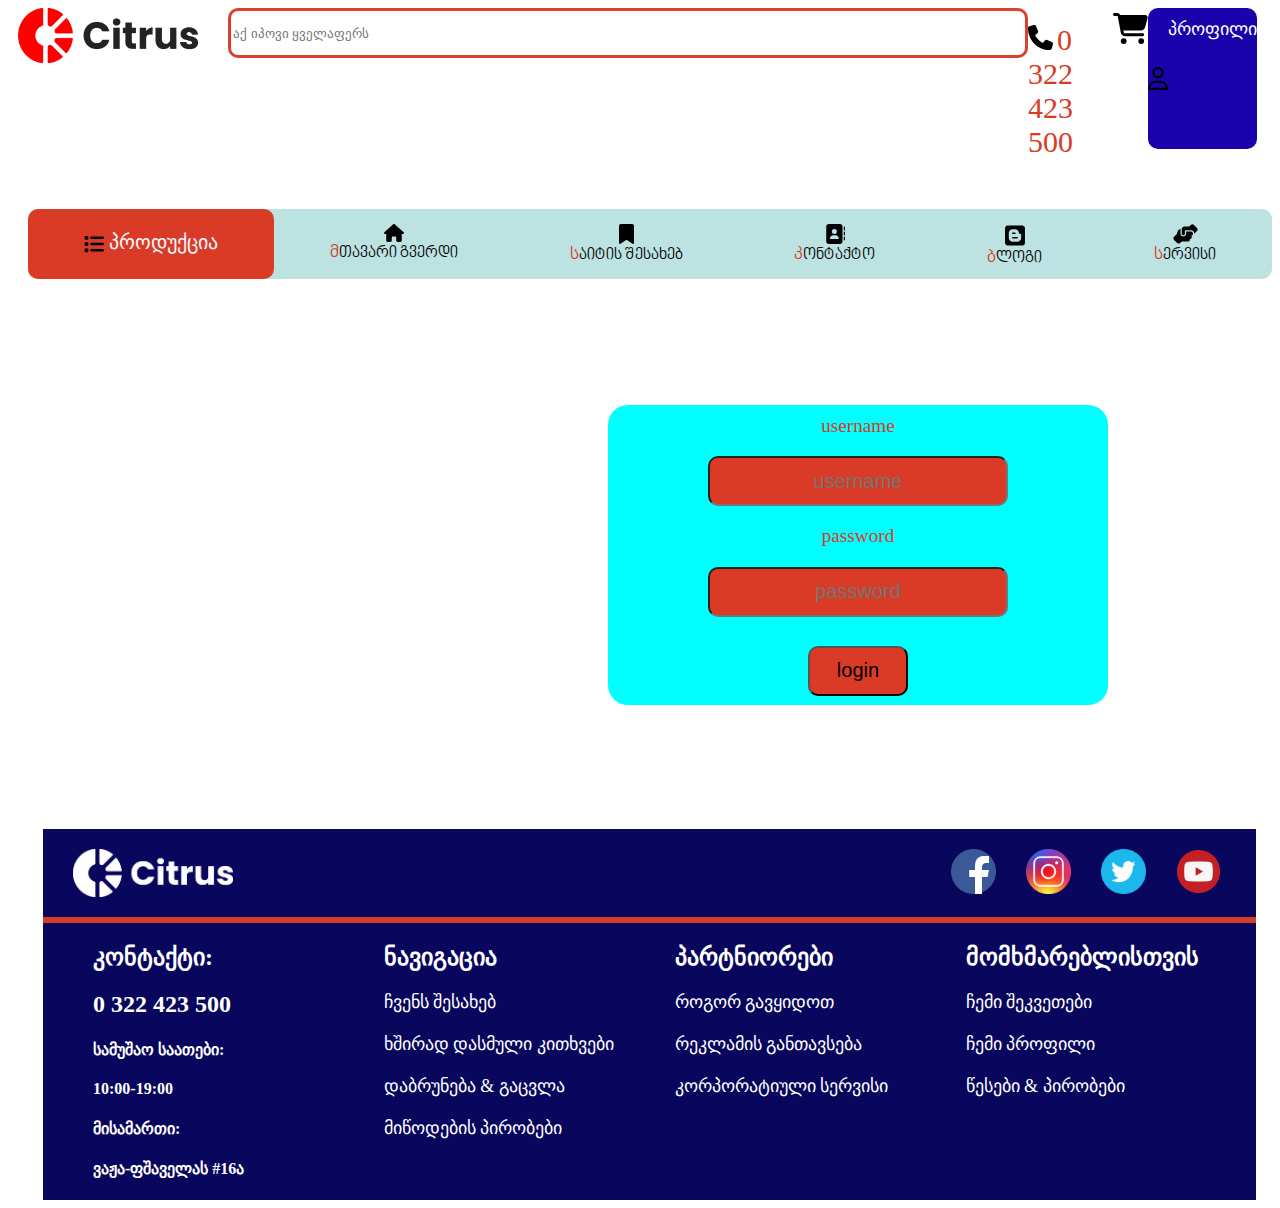
<file: user.html>
<html>
    <head>
        <title>LogIn</title>
        <link rel="stylesheet" href="style/user.css">


        <meta charset="utf-8">

        <meta author="nika bitarishvili">

        <meta  name="keyword" content="shop, online shoppon">

        <meta name="viewpoint" content="width=device=width">
    </head>

    <body>
        
        <header>
            <nav>
                <div class="firstNav">


                    <div class="Cirus">
                        <img src="images\logo.png" width="180px" alt="">                     
                    </div>


                    <div class="search">
                        <input type="search" placeholder="აქ იპოვი ყველაფერს">
                    </div>



                    <div class="phone">
                        <div>
                            <img src="images\phone-solid (2).svg" width="25px" alt="">
                            <a href="">0 322 423 500</a>
                        </div>
                    </div>


                    <div class="shop">
                        <img src="images\cart-shopping-solid (1).svg" width="35px" alt="">    
                    </div>


                    <div class="user">
                        <img src="images\user-regular (1).svg" width="20px" alt="">
                        <a href="">პროფილი</a>
                    </div>


                </div>






            <div class="secondnav1">


                <div class="secondnav2">

                    <div class="product">
                        <div id="proimg">
                            <img src="images\list-solid.svg" width="20px" alt="">
                        </div>
                        <div id="proa">
                            <a href="">პროდუქცია</a>
                        </div>
                        
                    </div>


                    <div class="mane">
                        <div>
                            <img src="images\house-solid (1).svg" width="20px" alt="">
                        </div>
                        <div class="mane1">
                            <a href="index.html">მთავარი გვერდი</a>
                        </div>
                        
                    </div>


                    <div class="about">
                        <div>
                            <img src="images\bookmark-solid.svg" width="15px" alt="">
                        </div>
                        <div class="mane1">
                            <a href="about.html">საიტის შესახებ</a>
                        </div>
                       
                    </div>


                    <div class="contact">
                        <div>
                            <img src="images\address-book-solid.svg" width="20px" alt="">
                        </div>
                        <div class="mane1">
                            <a href="contact.html">კონტაქტო</a>
                        </div>
                        
                    </div>


                    <div class="blog">
                        <div>
                            <img src="images\blogger.svg" width="20px" alt="">
                        </div>
                        <div class="mane1">
                            <a href="blog.html">ბლოგი</a>
                        </div>
                        
                    </div>


                    <div class="service">
                        <div>
                            <img src="images\handshake-angle-solid.svg" width="25px" alt="">
                        </div>
                        <div class="mane1">
                            <a href="service.html">სერვისი</a>
                        </div>
                        
                    </div>



                </div>



               </div>
            </nav>
           

            
        </header>

<br>
<br>
<br>
<br>
<br>
<br>
<br>



        <main>
            
        <div class="shemodi">
            <form onsubmit="Login()">
                <div class="shemodi1">
                    <label id="username">username</label>
                    <input type="text" id="Inputusername" placeholder="username">
                    <label id="password">password</label>
                    <input type="passsword" id="Inputpassword" placeholder="password">
                    <input id="login" type="submit" value="login">
                </div>
            </form>
        </div>
    
        </main>
        <footer></footer>
        <script type="text/Javascript">
            function Sayhello() {
                alert("Hello world");
            }
    
            
    
            var dummydata = document.getElementById("dummy").innerHTML;
            
           
    
            function Login() {
                var username = document.getElementById("Inputusername").value;
                var password = document.getElementById("Inputpassword").value;
                event.preventDefault();
                if (username == "nika" && password == "nika") {
                    
                    window.location.href = "welcome.html";
                } else {
                    
                    window.location.href = "/error.html";
                }
            }
        </script>



<br>
<br>
<br>
<br>
<br>
<br>



<footer>

    <div class="foot2">
    
    
        <div class="foot1">
        
        
        
            <div class="logo">
                <img src="images\Citrus.png" width="160px" alt="">
            </div>
        
            <div class="icon">
                
                
                <div>
                    <img src="images\facebook.webp" width="45x" alt="">
                </div>
        
                <div>
                    <img src="images\instagram.webp" width="45px" alt="">
                </div>
        
                <div>
                    <img src="images\twitter_circle-512.webp" width="45px" alt="">
                </div>
        
                <div>
                    <img src="images\youtube.png" width="45px" alt="">
                </div>
        
               
            
            
            </div>
    
        </div>
    
    
    
    
    
            <div class="line3"></div>
    
    
    
            <div class="foot3">
    
                <div>
                    <h2>კონტაქტი:</h2>
                    <h2>0 322 423 500</h2>
                    <h4>სამუშაო საათები:</h4>
                    <h4>10:00-19:00</h4>
                    <h4>მისამართი:</h4>
                    <h4>ვაჟა-ფშაველას #16ა</h4>
                </div>
    
    
                <div class="navigation">
                    <h2>ნავიგაცია</h2>
                    <a href="">ჩვენს შესახებ</a>
                    <a href="">ხშირად დასმული კითხვები</a>
                    <a href="">დაბრუნება & გაცვლა</a>
                    <a href="">მიწოდების პირობები</a>
                    
                </div>
    
    
                <div class="partner">
                    <h2>პარტნიორები</h2>
                    <a href="">როგორ გავყიდოთ</a>
                    <a href="">რეკლამის განთავსება</a>
                    <a href="">კორპორატიული სერვისი</a>
                    
                   
                </div>
    
    
                <div class="momxmarebeli">
                    <h2>მომხმარებლისთვის</h2>
                    <div class="momxmarebeli1">                    
                        <a href="">ჩემი შეკვეთები</a> 
                        <a href="">ჩემი პროფილი</a> 
                        <a href="">წესები & პირობები</a>
                    </div>
                </div>
    
            </div>
    
    </div>
    
    
            </footer>

                    



    
    
    </body>
</file>
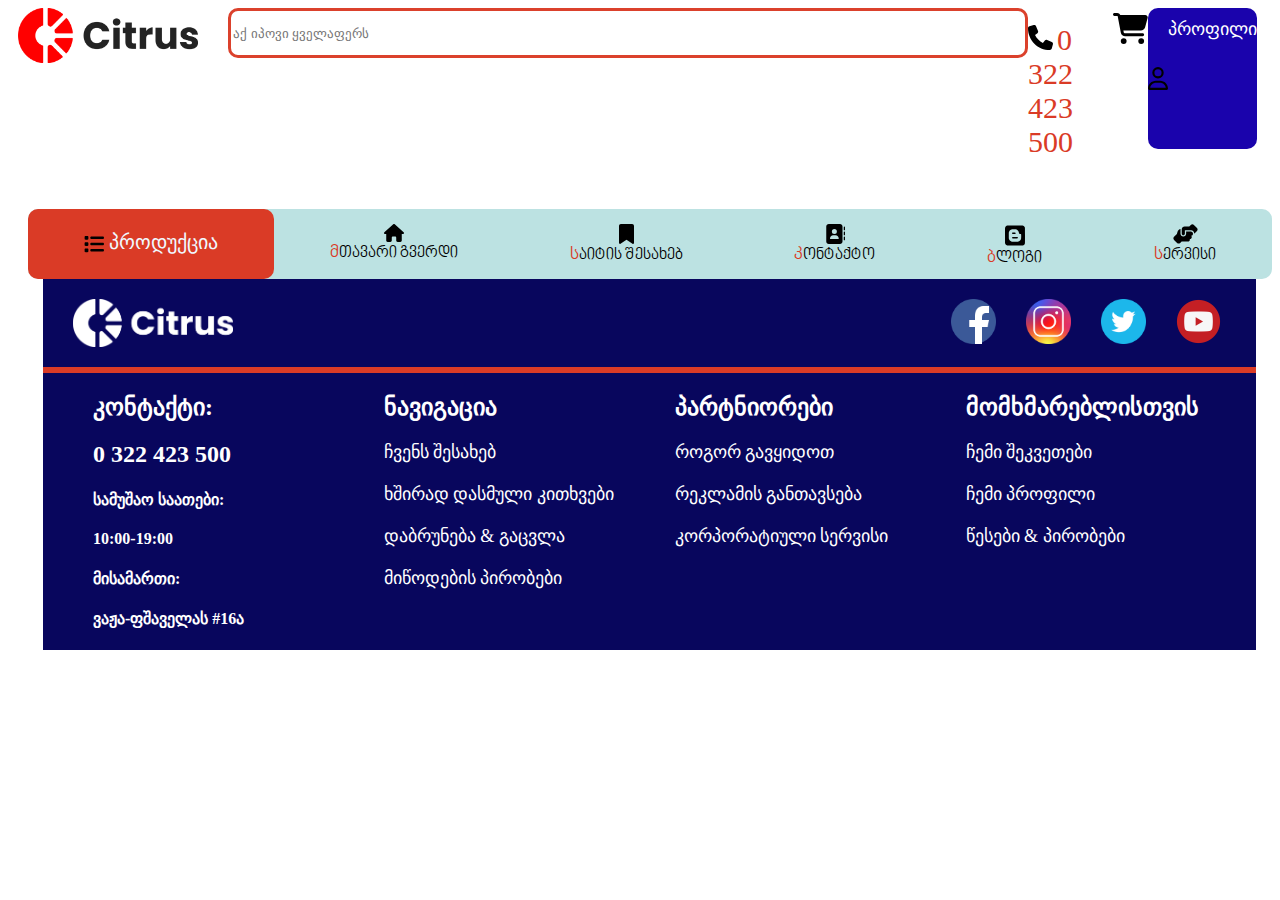
<file: welcome.html>
<html>
    <head>
        <title>WELCOME</title>
        <link rel="stylesheet" href="style/welcome.css">


        <meta charset="utf-8">

        <meta author="nika bitarishvili">

        <meta  name="keyword" content="shop, online shoppon">

        <meta name="viewpoint" content="width=device=width">
    </head>

    <body>
        
        <header>
            <nav>
                <div class="firstNav">


                    <div class="Cirus">
                        <img src="images\logo.png" width="180px" alt="">                     
                    </div>


                    <div class="search">
                        <input type="search" placeholder="აქ იპოვი ყველაფერს">
                    </div>



                    <div class="phone">
                        <div>
                            <img src="images\phone-solid (2).svg" width="25px" alt="">
                            <a href="">0 322 423 500</a>
                        </div>
                    </div>


                    <div class="shop">
                        <img src="images\cart-shopping-solid (1).svg" width="35px" alt="">    
                    </div>


                    <div class="user">
                        <img src="images\user-regular (1).svg" width="20px" alt="">
                        <a href="login.html">პროფილი</a>
                    </div>


                </div>






            <div class="secondnav1">


                <div class="secondnav2">

                    <div class="product">
                        <div id="proimg">
                            <img src="images\list-solid.svg" width="20px" alt="">
                        </div>
                        <div id="proa">
                            <a href="">პროდუქცია</a>
                        </div>
                        
                    </div>


                    <div class="mane">
                        <div>
                            <img src="images\house-solid (1).svg" width="20px" alt="">
                        </div>
                        <div class="mane1">
                            <a href="index.html">მთავარი გვერდი</a>
                        </div>
                        
                    </div>


                    <div class="about">
                        <div>
                            <img src="images\bookmark-solid.svg" width="15px" alt="">
                        </div>
                        <div class="mane1">
                            <a href="about.html">საიტის შესახებ</a>
                        </div>
                       
                    </div>


                    <div class="contact">
                        <div>
                            <img src="images\address-book-solid.svg" width="20px" alt="">
                        </div>
                        <div class="mane1">
                            <a href="contact.html">კონტაქტო</a>
                        </div>
                        
                    </div>


                    <div class="blog">
                        <div>
                            <img src="images\blogger.svg" width="20px" alt="">
                        </div>
                        <div class="mane1">
                            <a href="blog.html">ბლოგი</a>
                        </div>
                        
                    </div>


                    <div class="service">
                        <div>
                            <img src="images\handshake-angle-solid.svg" width="25px" alt="">
                        </div>
                        <div class="mane1">
                            <a href="service.html">სერვისი</a>
                        </div>
                        
                    </div>



                </div>



               </div>
            </nav>
           
               <script src="scripts/welcome.js"></script>
            
        </header>




        <footer>

            <div class="foot2">
            
            
                <div class="foot1">
                
                
                
                    <div class="logo">
                        <img src="images\Citrus.png" width="160px" alt="">
                    </div>
                
                    <div class="icon">
                        
                        
                        <div>
                            <img src="images\facebook.webp" width="45x" alt="">
                        </div>
                
                        <div>
                            <img src="images\instagram.webp" width="45px" alt="">
                        </div>
                
                        <div>
                            <img src="images\twitter_circle-512.webp" width="45px" alt="">
                        </div>
                
                        <div>
                            <img src="images\youtube.png" width="45px" alt="">
                        </div>
                
                       
                    
                    
                    </div>
            
                </div>
            
            
            
            
            
                    <div class="line3"></div>
            
            
            
                    <div class="foot3">
            
                        <div>
                            <h2>კონტაქტი:</h2>
                            <h2>0 322 423 500</h2>
                            <h4>სამუშაო საათები:</h4>
                            <h4>10:00-19:00</h4>
                            <h4>მისამართი:</h4>
                            <h4>ვაჟა-ფშაველას #16ა</h4>
                        </div>
            
            
                        <div class="navigation">
                            <h2>ნავიგაცია</h2>
                            <a href="">ჩვენს შესახებ</a>
                            <a href="">ხშირად დასმული კითხვები</a>
                            <a href="">დაბრუნება & გაცვლა</a>
                            <a href="">მიწოდების პირობები</a>
                            
                        </div>
            
            
                        <div class="partner">
                            <h2>პარტნიორები</h2>
                            <a href="">როგორ გავყიდოთ</a>
                            <a href="">რეკლამის განთავსება</a>
                            <a href="">კორპორატიული სერვისი</a>
                            
                           
                        </div>
            
            
                        <div class="momxmarebeli">
                            <h2>მომხმარებლისთვის</h2>
                            <div class="momxmarebeli1">                    
                                <a href="">ჩემი შეკვეთები</a> 
                                <a href="">ჩემი პროფილი</a> 
                                <a href="">წესები & პირობები</a>
                            </div>
                        </div>
            
                    </div>
            
            </div>
            
            
                    </footer>
</file>
<file: style/about.css>
.firstNav {
    display: grid;
    grid-template-columns: 15fr 70fr 20fr 10fr 10fr;
    background-color:white;
    width: 100%;
    
}



.cirus {
    margin-left: 10px; 
    
}


.cirus img {
    cursor: pointer;
}


.search input {
    width: 800px;
    height: 50px;
    border-radius: 10px;
    border: solid #db412c;
    margin-left: 30px;
    outline: none;
}




.phone img {
    padding-top: 17px;
}



.phone a {
    font-size: 30px;
    text-decoration: none;
    color: #da3b26;
}



.user {
    display: flex;
    justify-content: center;
    margin-right: 15px;
    margin-bottom: 10px;
    cursor: pointer; 
    background-color:#da3b26;  
    border-radius: 10px;
    
}

.user a {
    font-size: large;
    text-decoration: none;
    color: white;
    margin-top: 10px;
}




.shop img {
    margin-left: 15px;
    margin-top: 5px;
    cursor: pointer;
    
}





.secondnav1 {
    margin-top: 50px;
    }



.secondnav1 img {
    margin-top: 15px;
   
}


.secondnav2 {
    display: grid;
    grid-template-columns: auto auto auto auto auto auto;
    background-color:rgb(188, 226, 226);
    border-radius: 10px;
    margin-left: 20px;
    text-align: center;
    height: 70px;   
}


.secondnav2 a {
    text-decoration: none;
    color: black;
}





.product {
    display: flex;
    justify-content: center;
    background-color: #da3b26;
    border-radius: 10px;
    font-size: 20px;
    cursor: pointer;
   
    
    
}



#proimg {
    margin-top: 10px;
}


#proa {
    margin-top: 21px;
    padding-left: 5px;
    
}

#proa a {
    color: aliceblue;
}






.mane1 a {
font-family: font;

}




@font-face {
    font-family: font;
    src: url("/fonts/mtavari.ttf");
}






.mane:hover {
    transform:scale(1.1);
    transition: 0.5s;
    cursor: pointer;
}

.about a {
    color: #da3b26;
}

.about:hover {
    transform:scale(1.1);
    transition: 0.5s;
    cursor: pointer;
}


.contact:hover{
    transform:scale(1.1);
    transition: 0.5s;
    cursor: pointer;
}


.blog:hover{
    transform:scale(1.1);
    transition: 0.5s;
    cursor: pointer;
}


.service:hover{
    transform:scale(1.1);
    transition: 0.5s;
    cursor: pointer;
}

.mane1::first-letter {
    color: #da3b26;
    font-size: large;
}



.line2 {
    width: 98%;
    display: block;
    justify-content: center;
    margin-left: 10px;
    border: solid #da3b26;
   }


   main h1 {
    margin-left: 10px;
   }




.abou1 {
    display: flex;
    justify-content: space-between;
    font-family: 'Franklin Gothic Medium', 'Arial Narrow', Arial, sans-serif;
}
.abou1 img {
    padding: 10px;
}

#li1 {
    color: #da3b26;
    font-size: 30px;
    margin-top: 20px;
    font-family:'Franklin Gothic Medium', 'Arial Narrow', Arial, sans-serif;

}


.unic {
    margin-top: 20px;
}  



.part {
    margin-top: 20px;
}


.abou2 {
    display: flex;
    justify-content: space-between;
    margin: 20px;
    text-align: center;
    font-size: 20px;

}









.foot1 {
    display: flex;
    justify-content: space-between;
    background-color: #08065d;
    padding: 15px;
    
 }



 .icon {
    display: flex;
   padding-right: 20px;
  

 }


 .icon img {
    margin-left: 30px;
    margin-top: 5px;
 }




 .icon img:hover {
    cursor: pointer;
    transform: scale(1.09);
    border:solid #da3b26;
    border-radius: 50%;
 }



 .foot2 {
width: 96%;
margin-left: 35px;
background-color: #08065d;

 }



 
 .logo {
    margin: 5px;
    margin-left: 15px;
 }




 .line3 {
    border: solid #da3b26;
    
 }




 .foot3 {
    display: grid;
    grid-template-columns: 30fr 30fr 30fr 30fr;
    margin-left: 50px;
    color: white;
 }




 .navigation a {
    display: block;
    color: white;
    text-decoration: none;
    font-size: 18px;
    margin-top: 20px;
 }



 .partner a {
    display: block;
    color: white;
    text-decoration: none;
    font-size: 18px;
    margin-top: 20px;
 }



 


 .momxmarebeli a {
    display: block;
    color: white;
    text-decoration: none;
    font-size: 18px;
    margin-top: 20px;
 }
</file>
<file: style/blog.css>
.firstNav {
    display: grid;
    grid-template-columns: 15fr 70fr 20fr 10fr 10fr;
    background-color:white;
    width: 100%;
    
}



.cirus {
    margin-left: 10px; 
    
}


.cirus img {
    cursor: pointer;
}


.search input {
    width: 800px;
    height: 50px;
    border-radius: 10px;
    border: solid #db412c;
    margin-left: 30px;
    outline: none;
}




.phone img {
    padding-top: 17px;
}



.phone a {
    font-size: 30px;
    text-decoration: none;
    color: #da3b26;
}



.user {
    display: flex;
    justify-content: center;
    margin-right: 15px;
    margin-bottom: 10px;
    cursor: pointer; 
    background-color:#da3b26;  
    border-radius: 10px;
    
}

.user a {
    font-size: large;
    text-decoration: none;
    color: white;
    margin-top: 10px;
}




.shop img {
    margin-left: 15px;
    margin-top: 5px;
    cursor: pointer;
    
}





.secondnav1 {
    margin-top: 50px;
    }



.secondnav1 img {
    margin-top: 15px;
   
}


.secondnav2 {
    display: grid;
    grid-template-columns: auto auto auto auto auto auto;
    background-color:rgb(188, 226, 226);
    border-radius: 10px;
    margin-left: 20px;
    text-align: center;
    height: 70px;   
}


.secondnav2 a {
    text-decoration: none;
    color: black;
}





.product {
    display: flex;
    justify-content: center;
    background-color: #da3b26;
    border-radius: 10px;
    font-size: 20px;
    cursor: pointer;
   
    
    
}



#proimg {
    margin-top: 10px;
}


#proa {
    margin-top: 21px;
    padding-left: 5px;
    
}

#proa a {
    color: aliceblue;
}






.mane1 a {
font-family: font;

}



.blog12 {
    display: flex;
    justify-content: center;
    margin-top: 50px;
    border-radius: 20px;
}


.textBlog {
    text-align: center;
    font-size: larger;
}


.satauri {
    text-align: center;
}



.readmore {
    text-decoration: none;
    color: #be3725;
    cursor:pointer
}



#readmore {
    text-decoration: none;
    color: #be3725;
    cursor:pointer
}



#readmore1 {
    text-decoration: none;
    color: #be3725;
    cursor:pointer
}



#readmore2 {
    text-decoration: none;
    color: #be3725;
    cursor:pointer
}





@font-face {
    font-family: font;
    src: url("/fonts/mtavari.ttf");
}






.mane:hover {
    transform:scale(1.1);
    transition: 0.5s;
    cursor: pointer;
}

.blog a {
    color: #be3725;
}

.about:hover {
    transform:scale(1.1);
    transition: 0.5s;
    cursor: pointer;
}


.contact:hover{
    transform:scale(1.1);
    transition: 0.5s;
    cursor: pointer;
}


.blog:hover{
    transform:scale(1.1);
    transition: 0.5s;
    cursor: pointer;
}


.service:hover{
    transform:scale(1.1);
    transition: 0.5s;
    cursor: pointer;
}

.mane1::first-letter {
    color: #da3b26;
    font-size: large;
}



.line2 {
    width: 98%;
    display: block;
    justify-content: center;
    margin-left: 10px;
    border: solid #da3b26;
   }


   main h1 {
    margin-left: 10px;
   }



.blo {
    display: grid;
    grid-template-columns: auto auto auto;
    text-align: center;
    
}




.blo div {
    width: 400px;
    height: 500px;
    margin-top: 30px;
    padding: 20px;
}





.blo div:hover {
    border: solid #be3725;
    border-radius: 10px;
    background-color: aqua;
    

}




.blo h3:hover {
    color: blue;
    cursor: pointer;
    
}


















.foot1 {
    display: flex;
    justify-content: space-between;
    background-color: #08065d;
    padding: 15px;
    
 }



 .icon {
    display: flex;
   padding-right: 20px;
  

 }


 .icon img {
    margin-left: 30px;
    margin-top: 5px;
 }




 .icon img:hover {
    cursor: pointer;
    transform: scale(1.09);
    border:solid #da3b26;
    border-radius: 50%;
 }



 .foot2 {
width: 96%;
margin-left: 35px;
background-color: #08065d;

 }



 
 .logo {
    margin: 5px;
    margin-left: 15px;
 }




 .line3 {
    border: solid #da3b26;
    
 }




 .foot3 {
    display: grid;
    grid-template-columns: 30fr 30fr 30fr 30fr;
    margin-left: 50px;
    color: white;
 }




 .navigation a {
    display: block;
    color: white;
    text-decoration: none;
    font-size: 18px;
    margin-top: 20px;
 }



 .partner a {
    display: block;
    color: white;
    text-decoration: none;
    font-size: 18px;
    margin-top: 20px;
 }



 


 .momxmarebeli a {
    display: block;
    color: white;
    text-decoration: none;
    font-size: 18px;
    margin-top: 20px;
 }
</file>
<file: style/contact.css>
.firstNav {
    display: grid;
    grid-template-columns: 15fr 70fr 20fr 10fr 10fr;
    background-color:white;
    width: 100%;
    
}



.cirus {
    margin-left: 10px; 
    
}


.cirus img {
    cursor: pointer;
}


.search input {
    width: 800px;
    height: 50px;
    border-radius: 10px;
    border: solid #db412c;
    margin-left: 30px;
    outline: none;
}




.phone img {
    padding-top: 17px;
}



.phone a {
    font-size: 30px;
    text-decoration: none;
    color: #da3b26;
}



.user {
    display: flex;
    justify-content: center;
    margin-right: 15px;
    margin-bottom: 10px;
    cursor: pointer; 
    background-color:#da3b26;  
    border-radius: 10px;
    
}

.user a {
    font-size: large;
    text-decoration: none;
    color: white;
    margin-top: 10px;
}




.shop img {
    margin-left: 15px;
    margin-top: 5px;
    cursor: pointer;
    
}





.secondnav1 {
    margin-top: 50px;
    }



.secondnav1 img {
    margin-top: 15px;
   
}


.secondnav2 {
    display: grid;
    grid-template-columns: auto auto auto auto auto auto;
    background-color:rgb(188, 226, 226);
    border-radius: 10px;
    margin-left: 20px;
    text-align: center;
    height: 70px;   
}


.secondnav2 a {
    text-decoration: none;
    color: black;
}





.product {
    display: flex;
    justify-content: center;
    background-color: #da3b26;
    border-radius: 10px;
    font-size: 20px;
    cursor: pointer;
   
    
    
}



#proimg {
    margin-top: 10px;
}


#proa {
    margin-top: 21px;
    padding-left: 5px;
    
}

#proa a {
    color: aliceblue;
}






.mane1 a {
font-family: font;

}




@font-face {
    font-family: font;
    src: url("/fonts/mtavari.ttf");
}






.mane:hover {
    transform:scale(1.1);
    transition: 0.5s;
    cursor: pointer;
}

.contact a {
    color: #da3b26;
}

.about:hover {
    transform:scale(1.1);
    transition: 0.5s;
    cursor: pointer;
}


.contact:hover{
    transform:scale(1.1);
    transition: 0.5s;
    cursor: pointer;
}


.blog:hover{
    transform:scale(1.1);
    transition: 0.5s;
    cursor: pointer;
}


.service:hover{
    transform:scale(1.1);
    transition: 0.5s;
    cursor: pointer;
}

.mane1::first-letter {
    color: #da3b26;
    font-size: large;
}



.line2 {
    width: 98%;
    display: block;
    justify-content: center;
    margin-left: 10px;
    border: solid #da3b26;
   }


   main h1 {
    margin-left: 10px;
   }




.cont {
    text-align: center;
}



.info {
    text-align: center;
}


.soc {
    display: flex;
    justify-content: space-between;
    margin-left: 30%;
    margin-right: 30%;
}


.soc img:hover {
        cursor: pointer;
        transform: scale(1.0);
        border:solid #da3b26;
        border-radius: 50%;
}


.map {
    display: flex;
    justify-content: center;
}




.mis{
    display: grid;
    justify-content: center;
    text-align: center;
    
}









.foot1 {
    display: flex;
    justify-content: space-between;
    background-color: #08065d;
    padding: 15px;
    
 }



 .icon {
    display: flex;
   padding-right: 20px;
  

 }


 .icon img {
    margin-left: 30px;
    margin-top: 5px;
 }




 .icon img:hover {
    cursor: pointer;
    transform: scale(1.09);
    border:solid #da3b26;
    border-radius: 50%;
 }



 .foot2 {
width: 96%;
margin-left: 35px;
background-color: #08065d;

 }



 
 .logo {
    margin: 5px;
    margin-left: 15px;
 }




 .line3 {
    border: solid #da3b26;
    
 }




 .foot3 {
    display: grid;
    grid-template-columns: 30fr 30fr 30fr 30fr;
    margin-left: 50px;
    color: white;
 }




 .navigation a {
    display: block;
    color: white;
    text-decoration: none;
    font-size: 18px;
    margin-top: 20px;
 }



 .partner a {
    display: block;
    color: white;
    text-decoration: none;
    font-size: 18px;
    margin-top: 20px;
 }



 


 .momxmarebeli a {
    display: block;
    color: white;
    text-decoration: none;
    font-size: 18px;
    margin-top: 20px;
 }
</file>
<file: style/user.css>
.firstNav {
    display: grid;
    grid-template-columns: 15fr 70fr 20fr 10fr 10fr;
    background-color:white;
    width: 100%;
    
}



.cirus {
    margin-left: 10px; 
    
}


.cirus img {
    cursor: pointer;
}


.search input {
    width: 800px;
    height: 50px;
    border-radius: 10px;
    border: solid #db412c;
    margin-left: 30px;
    outline: none;
}




.phone img {
    padding-top: 17px;
}



.phone a {
    font-size: 30px;
    text-decoration: none;
    color: #da3b26;
}



.user {
    display: flex;
    justify-content: center;
    margin-right: 15px;
    margin-bottom: 10px;
    cursor: pointer; 
    background-color: #1a03ac;  
    border-radius: 10px;
    
}

.user a {
    font-size: large;
    text-decoration: none;
    color: white;
    margin-top: 10px;
}




.shop img {
    margin-left: 15px;
    margin-top: 5px;
    cursor: pointer;
    
}





.secondnav1 {
    margin-top: 50px;
    }



.secondnav1 img {
    margin-top: 15px;
   
}


.secondnav2 {
    display: grid;
    grid-template-columns: auto auto auto auto auto auto;
    background-color:rgb(188, 226, 226);
    border-radius: 10px;
    margin-left: 20px;
    text-align: center;
    height: 70px;   
}


.secondnav2 a {
    text-decoration: none;
    color: black;
}





.product {
    display: flex;
    justify-content: center;
    background-color: #da3b26;
    border-radius: 10px;
    font-size: 20px;
    cursor: pointer;
   
    
    
}



#proimg {
    margin-top: 10px;
}


#proa {
    margin-top: 21px;
    padding-left: 5px;
    
}

#proa a {
    color: aliceblue;
}






.mane1 a {
font-family: font;

}




@font-face {
    font-family: font;
    src: url("/fonts/mtavari.ttf");
}






.mane:hover {
    transform:scale(1.1);
    transition: 0.5s;
    cursor: pointer;
}



.about:hover {
    transform:scale(1.1);
    transition: 0.5s;
    cursor: pointer;
}


.contact:hover{
    transform:scale(1.1);
    transition: 0.5s;
    cursor: pointer;
}


.blog:hover{
    transform:scale(1.1);
    transition: 0.5s;
    cursor: pointer;
}


.service:hover{
    transform:scale(1.1);
    transition: 0.5s;
    cursor: pointer;
}

.mane1::first-letter {
    color: #da3b26;
    font-size: large;
}





#submit {
    margin-left: 81px;
    margin-top: 20px;
    border-radius: 20px;
    width: 70px;
    height: 35px;
}

.user1 {
    margin-top: 20px;
}


#submit:hover {
    height: 39px;
    cursor: pointer;
    background-color: #da3b26;
    transition: 1s;
}




.shesvla h2 {
    text-align: center;
    padding-right: 90px;
    
}






.shemodi1 {
    display: grid;
    grid-template-columns: auto;
    justify-content: center;
    background-color: aqua;
    height: 300px;
    width: 500px;
    border-radius: 20px;
}




#username {
    text-align: center;
    font-size: larger;
    color: #da3b26;
    margin: 10px;
}






#inputusername {
    width: 300px;
    height: 50px;
    border-radius: 10px;
    background-color:#da3b26;
    text-align: center;
    font-size: 20px;
}



#inputusername:hover {
    background-color: blue;
    font-size: 25px;
}


#password {
    text-align: center;
    font-size: larger;
    color: #da3b26;
    margin: 10px;
}




#Inputpassword {
    width: 300px;
    height: 50px;
    border-radius: 10px;
    background-color:#da3b26;
    text-align: center;
    font-size: 20px;
}




#Inputpassword:hover {
    background-color: blue;
    font-size: 25px;   
}



#login {
    width: 100px;
    height: 50px;
    border-radius: 10px;
    background-color:#da3b26;
    text-align: center;
    font-size: 20px; 
    margin-top: 20px;
    margin-left: 100px;
}





#login:hover {
    background-color: blue;
    font-size: 25px; 
    cursor: pointer; 
}



.shemodi {
    display: block;
    justify-content: center;
    margin-left: 600px;
}







.foot1 {
    display: flex;
    justify-content: space-between;
    background-color: #08065d;
    padding: 15px;
    
 }



 .icon {
    display: flex;
   padding-right: 20px;
  

 }


 .icon img {
    margin-left: 30px;
    margin-top: 5px;
 }




 .icon img:hover {
    cursor: pointer;
    transform: scale(1.09);
    border:solid #da3b26;
    border-radius: 50%;
 }



 .foot2 {
width: 96%;
margin-left: 35px;
background-color: #08065d;

 }



 
 .logo {
    margin: 5px;
    margin-left: 15px;
 }




 .line3 {
    border: solid #da3b26;
    
 }




 .foot3 {
    display: grid;
    grid-template-columns: 30fr 30fr 30fr 30fr;
    margin-left: 50px;
    color: white;
 }




 .navigation a {
    display: block;
    color: white;
    text-decoration: none;
    font-size: 18px;
    margin-top: 20px;
 }



 .partner a {
    display: block;
    color: white;
    text-decoration: none;
    font-size: 18px;
    margin-top: 20px;
 }



 


 .momxmarebeli a {
    display: block;
    color: white;
    text-decoration: none;
    font-size: 18px;
    margin-top: 20px;
 }





 h1 {
    text-align: center;
    font-size: 200px;
    color: #da2626;
 }
</file>
<file: style/registracia.css>
.firstNav {
    display: grid;
    grid-template-columns: 15fr 70fr 20fr 10fr 10fr;
    background-color:white;
    width: 100%;
    
}



.cirus {
    margin-left: 10px; 
    
}


.cirus img {
    cursor: pointer;
}


.search input {
    width: 800px;
    height: 50px;
    border-radius: 10px;
    border: solid #db412c;
    margin-left: 30px;
    outline: none;
}




.phone img {
    padding-top: 17px;
}



.phone a {
    font-size: 30px;
    text-decoration: none;
    color: #da3b26;
}



.user {
    display: flex;
    justify-content: center;
    margin-right: 15px;
    margin-bottom: 10px;
    cursor: pointer; 
    background-color: #1a03ac;  
    border-radius: 10px;
    
}

.user a {
    font-size: large;
    text-decoration: none;
    color: white;
    margin-top: 10px;
}




.shop img {
    margin-left: 15px;
    margin-top: 5px;
    cursor: pointer;
    
}





.secondnav1 {
    margin-top: 50px;
    }



.secondnav1 img {
    margin-top: 15px;
   
}


.secondnav2 {
    display: grid;
    grid-template-columns: auto auto auto auto auto auto;
    background-color:rgb(188, 226, 226);
    border-radius: 10px;
    margin-left: 20px;
    text-align: center;
    height: 70px;   
}


.secondnav2 a {
    text-decoration: none;
    color: black;
}





.product {
    display: flex;
    justify-content: center;
    background-color: #da3b26;
    border-radius: 10px;
    font-size: 20px;
    cursor: pointer;
   
    
    
}



#proimg {
    margin-top: 10px;
}


#proa {
    margin-top: 21px;
    padding-left: 5px;
    
}

#proa a {
    color: aliceblue;
}






.mane1 a {
font-family: font;

}




@font-face {
    font-family: font;
    src: url("/fonts/mtavari.ttf");
}






.mane:hover {
    transform:scale(1.1);
    transition: 0.5s;
    cursor: pointer;
}



.about:hover {
    transform:scale(1.1);
    transition: 0.5s;
    cursor: pointer;
}


.contact:hover{
    transform:scale(1.1);
    transition: 0.5s;
    cursor: pointer;
}


.blog:hover{
    transform:scale(1.1);
    transition: 0.5s;
    cursor: pointer;
}


.service:hover{
    transform:scale(1.1);
    transition: 0.5s;
    cursor: pointer;
}

.mane1::first-letter {
    color: #da3b26;
    font-size: large;
}





#submit {
    margin-left: 81px;
    margin-top: 20px;
    border-radius: 20px;
    width: 70px;
    height: 35px;
}

.user1 {
    margin-top: 20px;
}


#submit:hover {
    height: 39px;
    cursor: pointer;
    background-color: #da3b26;
    transition: 1s;
}




.shesvla h2 {
    text-align: center;
    padding-right: 90px;
    
}






.shemodi1 {
    display: grid;
    grid-template-columns: auto;
    justify-content: center;
    background-color: aqua;
    height: 400px;
    width: 500px;
    border-radius: 20px;
}




#username12 {
    text-align: center;
    font-size: larger;
    color: #da3b26;
    margin: 10px;
}



#firstName {
    width: 300px;
    height: 50px;
    border-radius: 10px;
    background-color:#da3b26;
    text-align: center;
    font-size: 20px;
    margin-left: 40%;
}




#lastName {
    width: 300px;
    height: 50px;
    border-radius: 10px;
    background-color:#da3b26;
    text-align: center;
    font-size: 20px;
    margin-left: 40%;
}




#email {
    width: 300px;
    height: 50px;
    border-radius: 10px;
    background-color:#da3b26;
    text-align: center;
    font-size: 20px;
    margin-left: 40%;
}






#username {
    width: 300px;
    height: 50px;
    border-radius: 10px;
    background-color:#da3b26;
    text-align: center;
    font-size: 20px;
    margin-left: 40%;
}




#submit12 {
    width: 100px;
    height: 50px;
    border-radius: 10px;
    background-color:#da3b26;
    text-align: center;
    font-size: 20px; 
    margin-top: 20px;
    margin-left: 44%;
    padding-left: 3%;
    padding-right: 7%;
    cursor: pointer;

}




#submit12:hover {
    background-color: blue;
}




#firstName:hover {
    background-color: blue;
    font-size: 25px;
}



#lastName:hover {
    background-color: blue;
    font-size: 25px;
}




#email:hover {
    background-color: blue;
    font-size: 25px;
}



#username:hover {
    background-color: blue;
    font-size: 25px;
}


#password12 {
    text-align: center;
    font-size: larger;
    color: #da3b26;
    margin: 10px;
}




#password {
    width: 300px;
    height: 50px;
    border-radius: 10px;
    background-color:#da3b26;
    text-align: center;
    font-size: 20px;
    margin-left: 40%;
}




#password:hover {
    background-color: blue;
    font-size: 25px;   
}



#login {
    width: 100px;
    height: 50px;
    border-radius: 10px;
    background-color:#da3b26;
    text-align: center;
    font-size: 20px; 
    margin-top: 20px;
    margin-left: 100px;
}





#login:hover {
    background-color: blue;
    font-size: 25px; 
    cursor: pointer; 
}



.shemodi {
    display: block;
    justify-content: center;
    margin-left: 600px;
}



#regist {
    width: 150px;
    height: 50px;
    border-radius: 10px;
    background-color:#39b015;
    text-align: center;
    font-size: 20px; 
    margin-top: 20px;
    margin-left: 80px;
    text-decoration: none;
    cursor: pointer;
}







.foot1 {
    display: flex;
    justify-content: space-between;
    background-color: #08065d;
    padding: 15px;
    
 }



 .icon {
    display: flex;
   padding-right: 20px;
  

 }


 .icon img {
    margin-left: 30px;
    margin-top: 5px;
 }




 .icon img:hover {
    cursor: pointer;
    transform: scale(1.09);
    border:solid #da3b26;
    border-radius: 50%;
 }



 .foot2 {
width: 96%;
margin-left: 35px;
background-color: #08065d;

 }



 
 .logo {
    margin: 5px;
    margin-left: 15px;
 }




 .line3 {
    border: solid #da3b26;
    
 }




 .foot3 {
    display: grid;
    grid-template-columns: 30fr 30fr 30fr 30fr;
    margin-left: 50px;
    color: white;
 }




 .navigation a {
    display: block;
    color: white;
    text-decoration: none;
    font-size: 18px;
    margin-top: 20px;
 }



 .partner a {
    display: block;
    color: white;
    text-decoration: none;
    font-size: 18px;
    margin-top: 20px;
 }



 


 .momxmarebeli a {
    display: block;
    color: white;
    text-decoration: none;
    font-size: 18px;
    margin-top: 20px;
 }





 h1 {
    text-align: center;
    font-size: 200px;
    color: #da2626;
 }
</file>
<file: style/service.css>
.firstNav {
    display: grid;
    grid-template-columns: 15fr 70fr 20fr 10fr 10fr;
    background-color:white;
    width: 100%;
    
}



.cirus {
    margin-left: 10px; 
    
}


.cirus img {
    cursor: pointer;
}


.search input {
    width: 800px;
    height: 50px;
    border-radius: 10px;
    border: solid #db412c;
    margin-left: 30px;
    outline: none;
}




.phone img {
    padding-top: 17px;
}



.phone a {
    font-size: 30px;
    text-decoration: none;
    color: #da3b26;
}



.user {
    display: flex;
    justify-content: center;
    margin-right: 15px;
    margin-bottom: 10px;
    cursor: pointer; 
    background-color:#da3b26;  
    border-radius: 10px;
    
}

.user a {
    font-size: large;
    text-decoration: none;
    color: white;
    margin-top: 10px;
}




.shop img {
    margin-left: 15px;
    margin-top: 5px;
    cursor: pointer;
    
}





.secondnav1 {
    margin-top: 50px;
    }



.secondnav1 img {
    margin-top: 15px;
   
}


.secondnav2 {
    display: grid;
    grid-template-columns: auto auto auto auto auto auto;
    background-color:rgb(188, 226, 226);
    border-radius: 10px;
    margin-left: 20px;
    text-align: center;
    height: 70px;   
}


.secondnav2 a {
    text-decoration: none;
    color: black;
}





.product {
    display: flex;
    justify-content: center;
    background-color: #da3b26;
    border-radius: 10px;
    font-size: 20px;
    cursor: pointer;
   
    
    
}



#proimg {
    margin-top: 10px;
}


#proa {
    margin-top: 21px;
    padding-left: 5px;
    
}

#proa a {
    color: aliceblue;
}






.mane1 a {
font-family: font;

}




@font-face {
    font-family: font;
    src: url("/fonts/mtavari.ttf");
}






.mane:hover {
    transform:scale(1.1);
    transition: 0.5s;
    cursor: pointer;
}

.service a {
    color: #be3725;
}

.about:hover {
    transform:scale(1.1);
    transition: 0.5s;
    cursor: pointer;
}


.contact:hover{
    transform:scale(1.1);
    transition: 0.5s;
    cursor: pointer;
}


.blog:hover{
    transform:scale(1.1);
    transition: 0.5s;
    cursor: pointer;
}


.service:hover{
    transform:scale(1.1);
    transition: 0.5s;
    cursor: pointer;
}

.mane1::first-letter {
    color: #da3b26;
    font-size: large;
}



.line2 {
    width: 98%;
    display: block;
    justify-content: center;
    margin-left: 10px;
    border: solid #da3b26;
   }


   main h1 {
    margin-left: 10px;
   }


.servimg {
    display: flex;
    justify-content: center;
}



.serv {
display: flex;
justify-content: center;
}





.bank {
    display: flex;
    justify-content: center;
    
}



.bank div {
    margin: 40px;
}




.bank div:hover {
    transform: scale(1.05);
    cursor: pointer;
    
}



body {
    background: #eab6af;
}



#gan {
    text-align: center;
}




.foot1 {
    display: flex;
    justify-content: space-between;
    background-color: #08065d;
    padding: 15px;
    
 }



 .icon {
    display: flex;
   padding-right: 20px;
  

 }


 .icon img {
    margin-left: 30px;
    margin-top: 5px;
 }




 .icon img:hover {
    cursor: pointer;
    transform: scale(1.09);
    border:solid #da3b26;
    border-radius: 50%;
 }



 .foot2 {
width: 96%;
margin-left: 35px;
background-color: #08065d;

 }



 
 .logo {
    margin: 5px;
    margin-left: 15px;
 }




 .line3 {
    border: solid #da3b26;
    
 }




 .foot3 {
    display: grid;
    grid-template-columns: 30fr 30fr 30fr 30fr;
    margin-left: 50px;
    color: white;
 }




 .navigation a {
    display: block;
    color: white;
    text-decoration: none;
    font-size: 18px;
    margin-top: 20px;
 }



 .partner a {
    display: block;
    color: white;
    text-decoration: none;
    font-size: 18px;
    margin-top: 20px;
 }



 


 .momxmarebeli a {
    display: block;
    color: white;
    text-decoration: none;
    font-size: 18px;
    margin-top: 20px;
 }
</file>
<file: style/welcome.css>
.firstNav {
    display: grid;
    grid-template-columns: 15fr 70fr 20fr 10fr 10fr;
    background-color:white;
    width: 100%;
    
}



.cirus {
    margin-left: 10px; 
    
}


.cirus img {
    cursor: pointer;
}


.search input {
    width: 800px;
    height: 50px;
    border-radius: 10px;
    border: solid #db412c;
    margin-left: 30px;
    outline: none;
}




.phone img {
    padding-top: 17px;
}



.phone a {
    font-size: 30px;
    text-decoration: none;
    color: #da3b26;
}



.user {
    display: flex;
    justify-content: center;
    margin-right: 15px;
    margin-bottom: 10px;
    cursor: pointer; 
    background-color: #1a03ac;  
    border-radius: 10px;
    
}

.user a {
    font-size: large;
    text-decoration: none;
    color: white;
    margin-top: 10px;
}




.shop img {
    margin-left: 15px;
    margin-top: 5px;
    cursor: pointer;
    
}





.secondnav1 {
    margin-top: 50px;
    }



.secondnav1 img {
    margin-top: 15px;
   
}


.secondnav2 {
    display: grid;
    grid-template-columns: auto auto auto auto auto auto;
    background-color:rgb(188, 226, 226);
    border-radius: 10px;
    margin-left: 20px;
    text-align: center;
    height: 70px;   
}


.secondnav2 a {
    text-decoration: none;
    color: black;
}





.product {
    display: flex;
    justify-content: center;
    background-color: #da3b26;
    border-radius: 10px;
    font-size: 20px;
    cursor: pointer;
   
    
    
}



#proimg {
    margin-top: 10px;
}


#proa {
    margin-top: 21px;
    padding-left: 5px;
    
}

#proa a {
    color: aliceblue;
}






.mane1 a {
font-family: font;

}




@font-face {
    font-family: font;
    src: url("/fonts/mtavari.ttf");
}






.mane:hover {
    transform:scale(1.1);
    transition: 0.5s;
    cursor: pointer;
}



.about:hover {
    transform:scale(1.1);
    transition: 0.5s;
    cursor: pointer;
}


.contact:hover{
    transform:scale(1.1);
    transition: 0.5s;
    cursor: pointer;
}


.blog:hover{
    transform:scale(1.1);
    transition: 0.5s;
    cursor: pointer;
}


.service:hover{
    transform:scale(1.1);
    transition: 0.5s;
    cursor: pointer;
}

.mane1::first-letter {
    color: #da3b26;
    font-size: large;
}





#submit {
    margin-left: 81px;
    margin-top: 20px;
    border-radius: 20px;
    width: 70px;
    height: 35px;
}

.user1 {
    margin-top: 20px;
}


#submit:hover {
    height: 39px;
    cursor: pointer;
    background-color: #da3b26;
    transition: 1s;
}




.shesvla h2 {
    text-align: center;
    padding-right: 90px;
    
}






.shemodi1 {
    display: grid;
    grid-template-columns: auto;
    justify-content: center;
    background-color: aqua;
    height: 300px;
    width: 500px;
    border-radius: 20px;
}




#username {
    text-align: center;
    font-size: larger;
    color: #da3b26;
    margin: 10px;
}






#inputusername {
    width: 300px;
    height: 50px;
    border-radius: 10px;
    background-color:#da3b26;
    text-align: center;
    font-size: 20px;
}



#inputusername:hover {
    background-color: blue;
    font-size: 25px;
}


#password {
    text-align: center;
    font-size: larger;
    color: #da3b26;
    margin: 10px;
}




#Inputpassword {
    width: 300px;
    height: 50px;
    border-radius: 10px;
    background-color:#da3b26;
    text-align: center;
    font-size: 20px;
}




#Inputpassword:hover {
    background-color: blue;
    font-size: 25px;   
}



#login {
    width: 100px;
    height: 50px;
    border-radius: 10px;
    background-color:#da3b26;
    text-align: center;
    font-size: 20px; 
    margin-top: 20px;
    margin-left: 100px;
}





#login:hover {
    background-color: blue;
    font-size: 25px;  
}



.shemodi {
    display: block;
    justify-content: center;
    margin-left: 600px;
}







.foot1 {
    display: flex;
    justify-content: space-between;
    background-color: #08065d;
    padding: 15px;
    
 }



 .icon {
    display: flex;
   padding-right: 20px;
  

 }


 .icon img {
    margin-left: 30px;
    margin-top: 5px;
 }




 .icon img:hover {
    cursor: pointer;
    transform: scale(1.09);
    border:solid #da3b26;
    border-radius: 50%;
 }



 .foot2 {
width: 96%;
margin-left: 35px;
background-color: #08065d;

 }



 
 .logo {
    margin: 5px;
    margin-left: 15px;
 }




 .line3 {
    border: solid #da3b26;
    
 }




 .foot3 {
    display: grid;
    grid-template-columns: 30fr 30fr 30fr 30fr;
    margin-left: 50px;
    color: white;
 }




 .navigation a {
    display: block;
    color: white;
    text-decoration: none;
    font-size: 18px;
    margin-top: 20px;
 }



 .partner a {
    display: block;
    color: white;
    text-decoration: none;
    font-size: 18px;
    margin-top: 20px;
 }



 


 .momxmarebeli a {
    display: block;
    color: white;
    text-decoration: none;
    font-size: 18px;
    margin-top: 20px;
 }





 h1 {
    text-align: center;
    font-size: 200px;
    color: #da3b26;
 }
</file>
